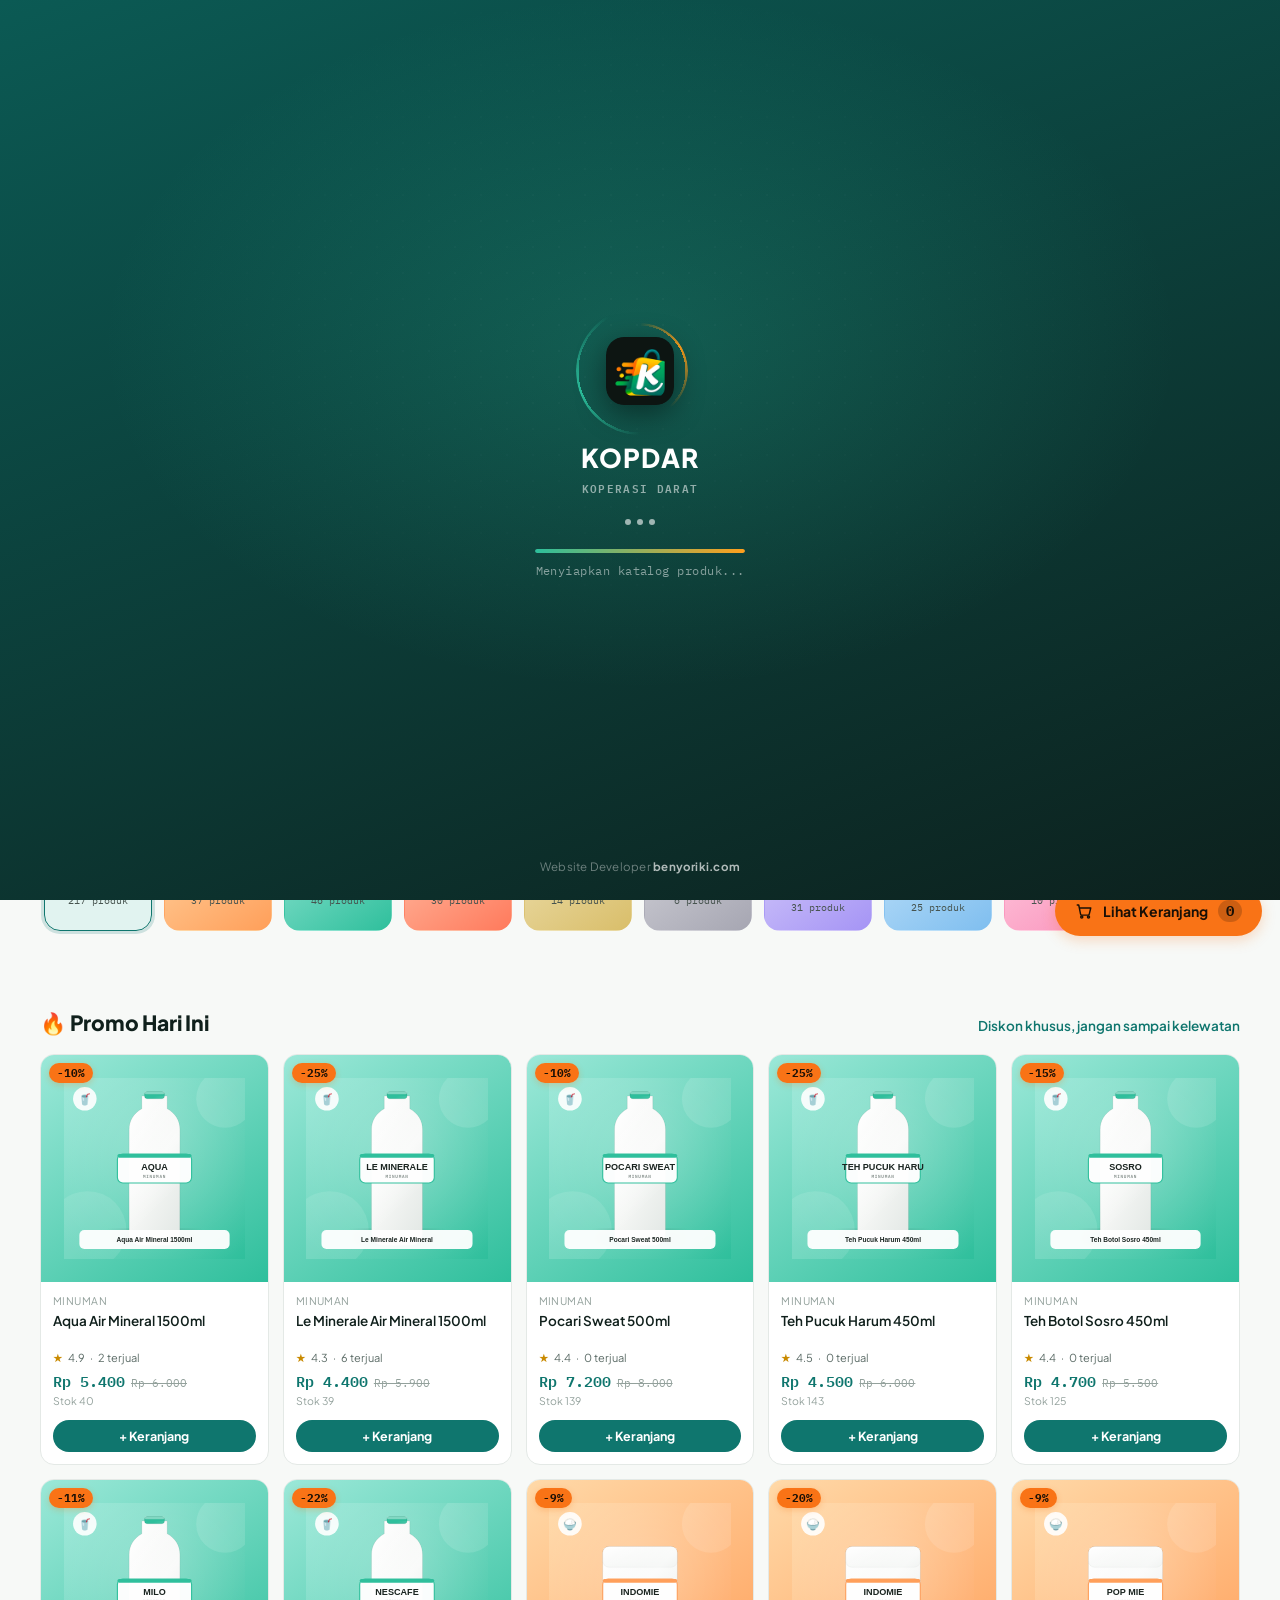
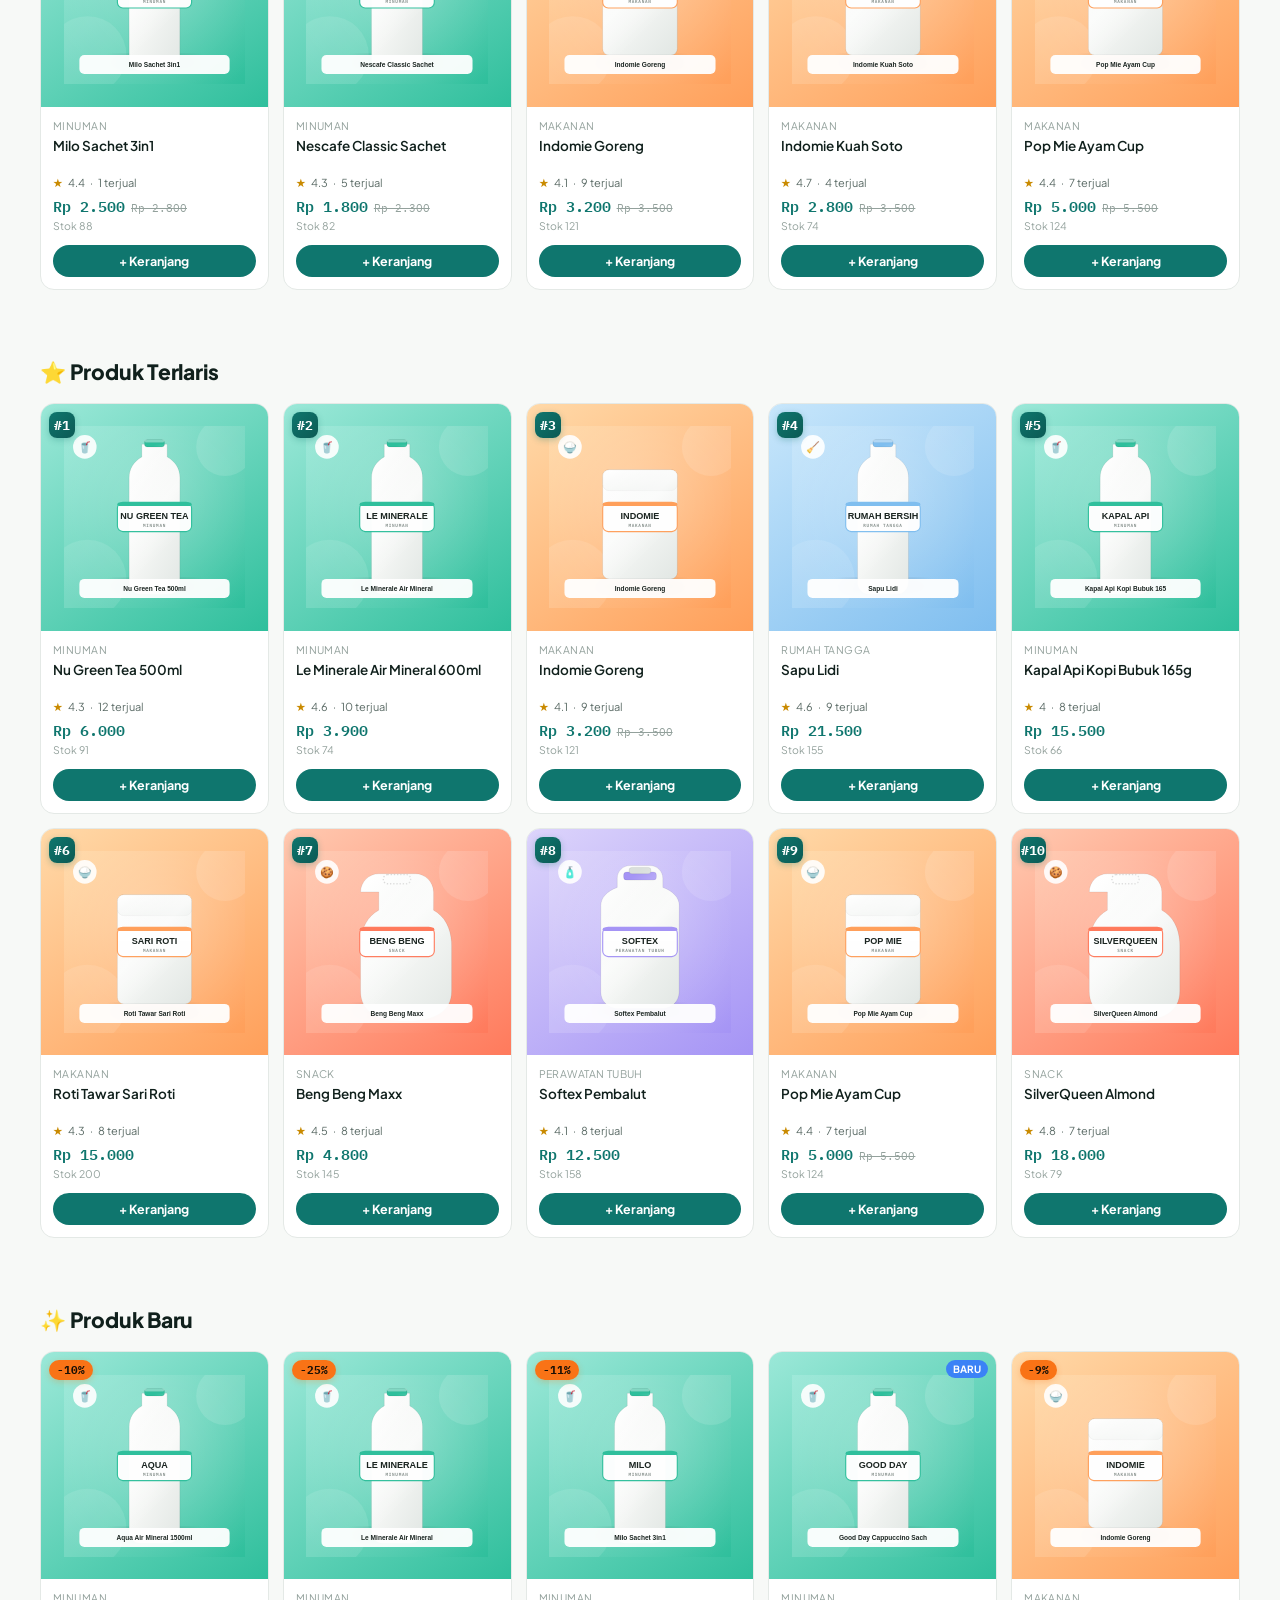
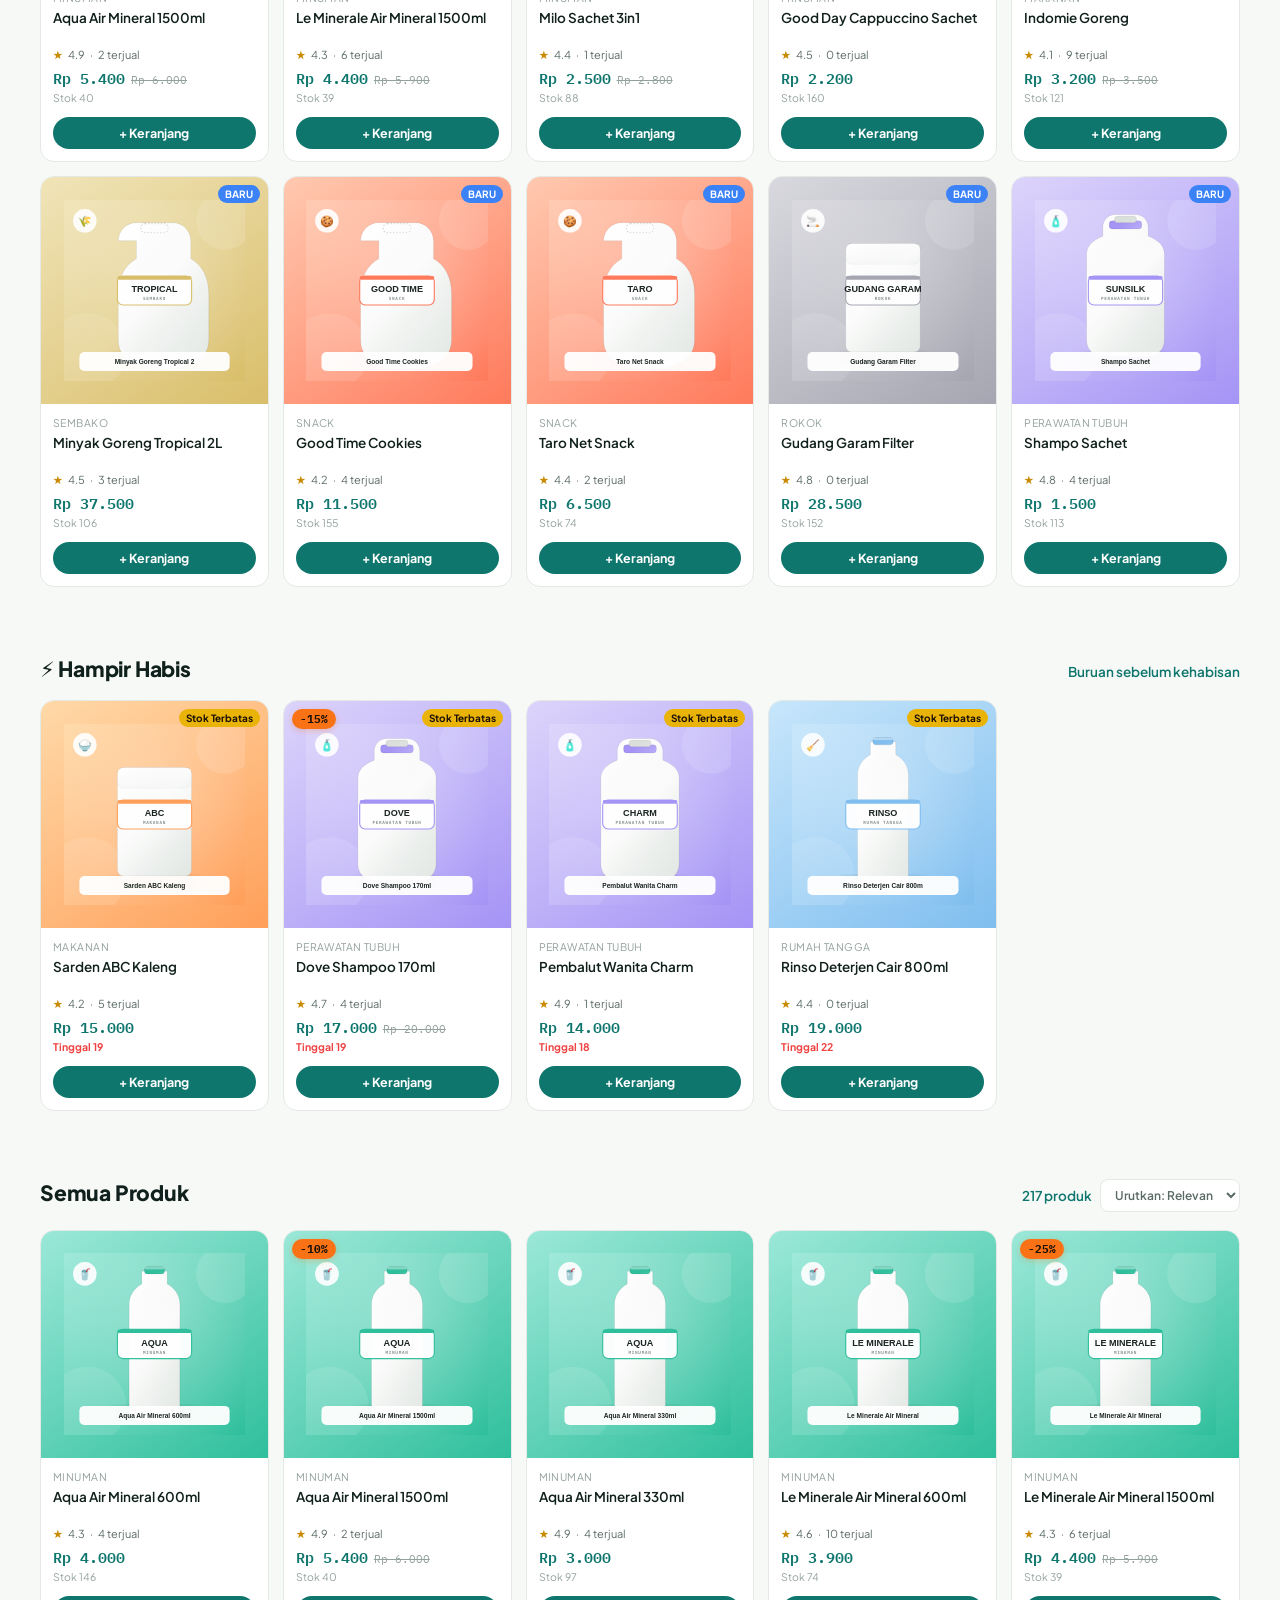
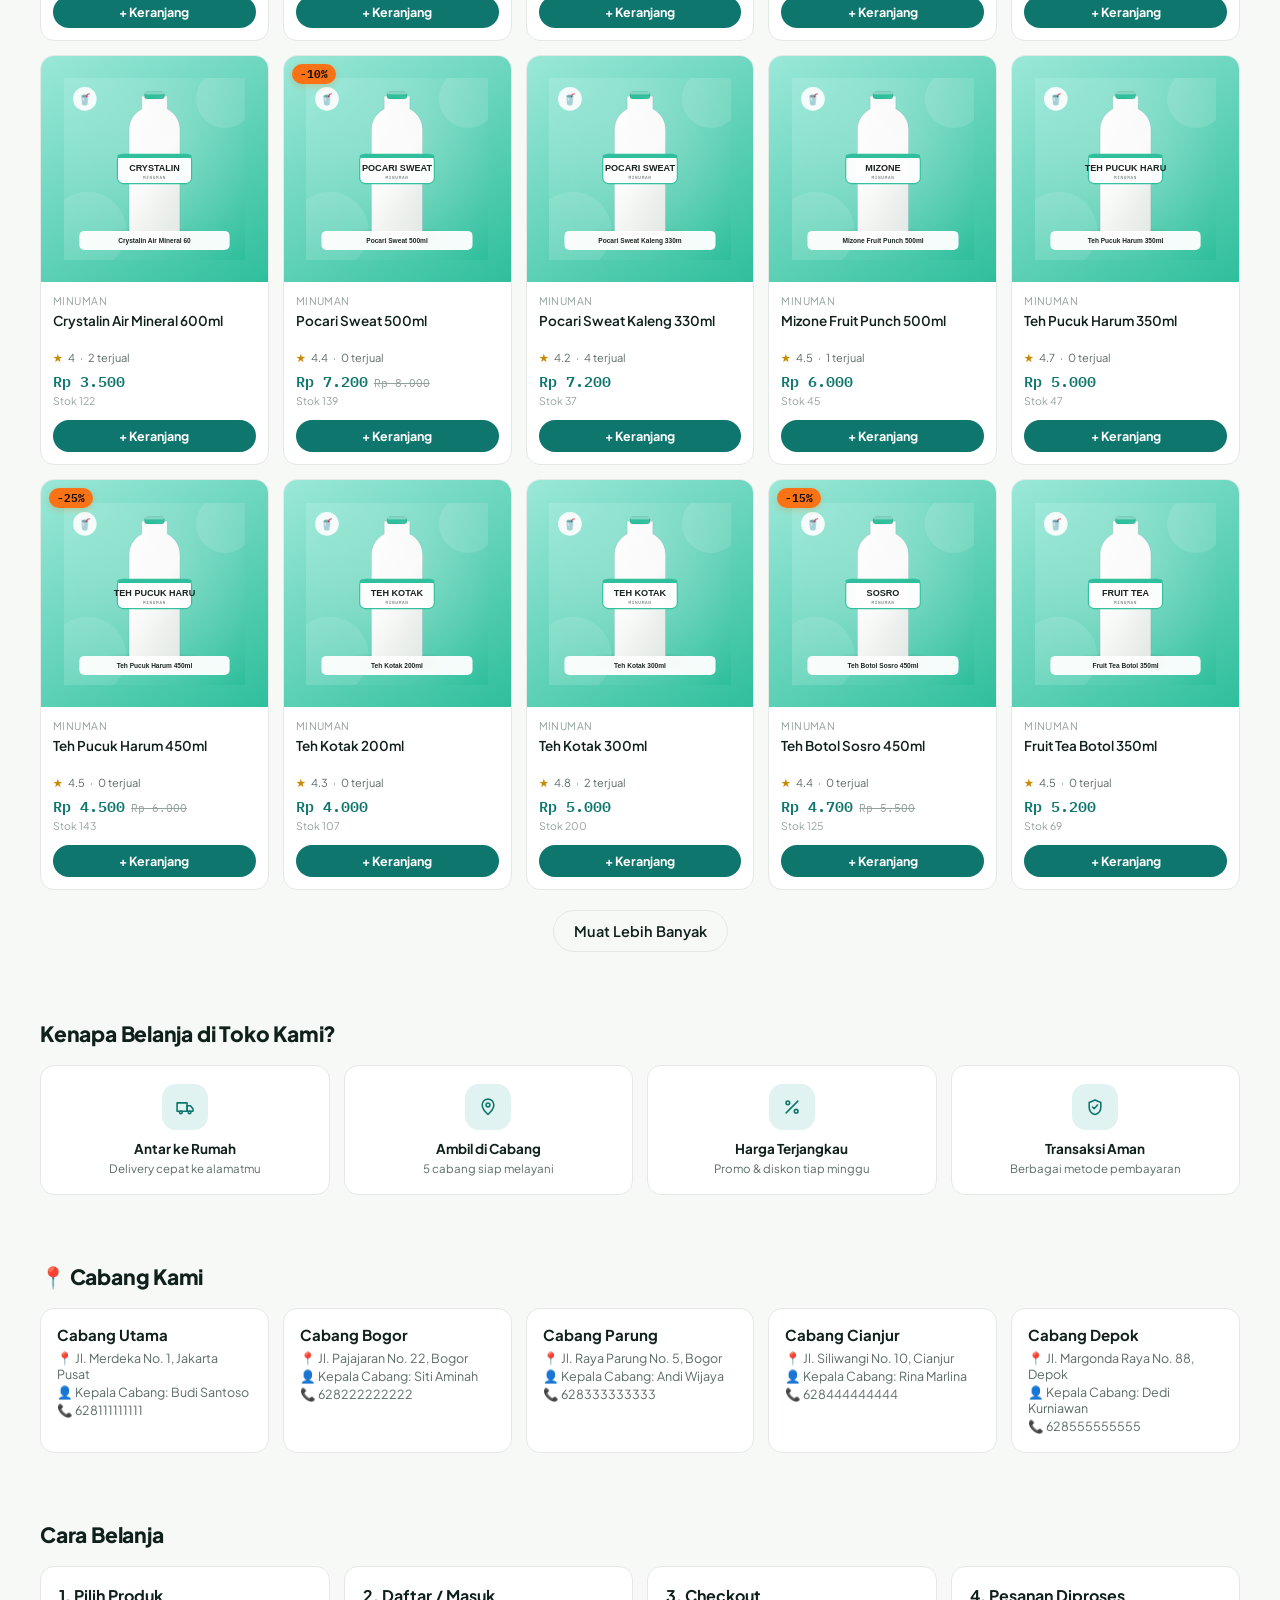
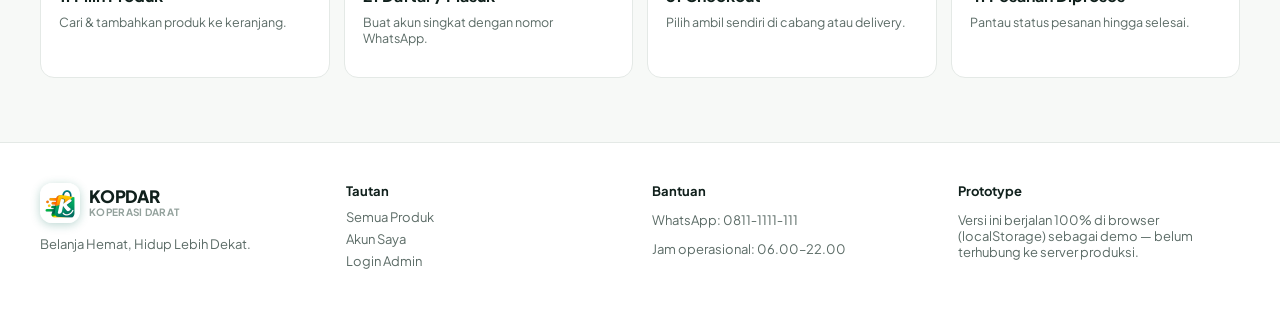
<file: index.html>
<!DOCTYPE html>
<html lang="id">
<head>
<meta charset="UTF-8">
<meta name="viewport" content="width=device-width, initial-scale=1.0, viewport-fit=cover">
<title>KOPDAR — Koperasi Darat | Belanja Hemat, Hidup Lebih Dekat</title>
<meta name="description" content="KOPDAR (Koperasi Darat) — platform belanja kebutuhan harian hemat dan terpercaya. Temukan ratusan produk berkualitas, promo menarik, layanan antar ke rumah, atau ambil langsung di cabang terdekat.">
<meta name="keywords" content="kopdar, koperasi darat, toko online, minimarket, belanja online, sembako, retail, pos, kasir">
<meta name="theme-color" content="#120306">

<!-- Open Graph / WhatsApp, Telegram, Facebook preview -->
<meta property="og:title" content="KOPDAR — Belanja Hemat, Hidup Lebih Dekat">
<meta property="og:description" content="Ratusan produk kebutuhan harian dengan harga hemat. Nikmati kemudahan belanja dengan opsi delivery cepat ke rumah atau ambil di cabang terdekat.">
<meta property="og:image" content="https://benyoriki.github.io/Kopdar/preview.jpg">
<meta property="og:image:secure_url" content="https://benyoriki.github.io/Kopdar/preview.jpg">
<meta property="og:image:type" content="image/jpeg">
<meta property="og:image:width" content="1200">
<meta property="og:image:height" content="630">
<meta property="og:url" content="https://benyoriki.github.io/Kopdar/">
<meta property="og:type" content="website">
<meta property="og:site_name" content="KOPDAR">

<!-- Twitter/X card -->
<meta name="twitter:card" content="summary_large_image">
<meta name="twitter:title" content="KOPDAR — Belanja Hemat, Hidup Lebih Dekat">
<meta name="twitter:description" content="Ratusan produk kebutuhan harian dengan harga hemat. Nikmati kemudahan belanja dengan opsi delivery cepat ke rumah atau ambil di cabang terdekat.">
<meta name="twitter:image" content="https://benyoriki.github.io/Kopdar/preview.jpg">

<link rel="canonical" href="https://benyoriki.github.io/Kopdar/">
<link rel="icon" type="image/png" href="./icon-192.png">

<!-- PWA Manifest & Icons -->
<link rel="manifest" href="./manifest.json">
<link rel="icon" type="image/png" sizes="192x192" href="./icon-192.png">
<link rel="icon" type="image/png" sizes="512x512" href="./icon-512.png">

<!-- iOS Safari (Add to Home Screen) -->
<link rel="apple-touch-icon" href="./apple-touch-icon.png">
<link rel="apple-touch-icon" sizes="180x180" href="./apple-touch-icon.png">
<meta name="apple-mobile-web-app-capable" content="yes">
<meta name="apple-mobile-web-app-status-bar-style" content="black-translucent">
<meta name="apple-mobile-web-app-title" content="KOPDAR">
<meta name="mobile-web-app-capable" content="yes">
<link rel="stylesheet" href="./css/style.css">
</head>
<body data-theme="light">
<!-- ============================ APP LOADER (splash screen) ============================ -->
<div class="app-loader" id="app-loader" role="status" aria-live="polite" aria-label="Memuat KOPDAR">
  <div class="app-loader-noise"></div>
  <div class="app-loader-particles" aria-hidden="true">
    <span></span><span></span><span></span><span></span><span></span><span></span><span></span><span></span>
  </div>
  <div class="app-loader-content">
    <div class="loader-logo-wrap">
      <span class="loader-ring ring-1"></span>
      <span class="loader-ring ring-2"></span>
      <img src="./assets/images/kopdar-app-icon-dark.png" alt="KOPDAR" class="loader-logo">
    </div>
    <div class="loader-brand">
      <span class="loader-brand-name">KOPDAR</span>
      <span class="loader-brand-tagline">Koperasi Darat</span>
    </div>
    <div class="loader-dots"><span></span><span></span><span></span></div>
    <div class="loader-progress-track"><div class="loader-progress-bar" id="loader-progress-bar"></div></div>
    <div class="loader-status" id="loader-status">Menyiapkan katalog produk...</div>
  </div>
  <div class="loader-credit">Website Developer <b>benyoriki.com</b></div>
</div>



<!-- ============================ HEADER ============================ -->
<header class="site-header">
  <div class="container header-row">
    <div class="brand" id="brand-logo" title="">
      <div class="brand-mark">
        <img class="light-img" src="./assets/images/kopdar-app-icon.png" alt="KOPDAR">
        <img class="dark-img" src="./assets/images/kopdar-app-icon-dark.png" alt="KOPDAR">
      </div>
      <div class="brand-text">
        <span class="brand-name">KOPDAR</span>
        <span class="brand-tagline">Koperasi Darat</span>
      </div>
    </div>

    <div class="search-bar" id="search-bar-desktop">
      <span data-icon="search" class="icon"></span>
      <input type="text" id="header-search" placeholder="Cari produk, kategori, merek..." autocomplete="off">
      <div class="search-suggest hidden" id="search-suggest-desktop"></div>
    </div>

    <div class="header-actions">
      <div class="theme-toggle">
        <button data-theme-btn="light" title="Light mode"><span data-icon="sun" data-icon-size="15"></span></button>
        <button data-theme-btn="dark" title="Dark mode"><span data-icon="moon" data-icon-size="15"></span></button>
        <span class="toggle-stars"><span style="top:6px;left:5px;"></span><span style="top:16px;left:11px;"></span><span style="top:9px;left:18px;"></span></span>
      </div>
      <button class="icon-btn" id="btn-account" title="Akun saya"><span data-icon="user"></span></button>
      <button class="icon-btn" id="btn-admin-login-open" title="Login Admin"><span data-icon="shield-check"></span></button>
      <button class="icon-btn" id="btn-cart" title="Keranjang">
        <span data-icon="cart"></span><span class="badge-count hidden" id="cart-badge">0</span>
      </button>
    </div>
  </div>
  <div class="header-search-mobile" id="search-bar-mobile">
    <span data-icon="search" class="icon"></span>
    <input type="text" id="header-search-mobile" placeholder="Cari produk, kategori, merek..." autocomplete="off">
    <div class="search-suggest hidden" id="search-suggest-mobile"></div>
  </div>
</header>

<!-- ============================ HERO ============================ -->
<section class="hero">
  <div class="container">
    <div>
      <div class="prototype-badge-wrap" id="prototype-badge-wrap">
        <span class="eyebrow prototype-badge">
          <span class="dot"></span>
          <span class="prototype-badge-text">Prototipe KOPDAR — website contoh untuk keperluan testing. <b>benyoriki.com</b></span>
          <button type="button" class="prototype-badge-close" id="prototype-badge-close" title="Tutup" aria-label="Tutup pemberitahuan"><span data-icon="x" data-icon-size="11"></span></button>
        </span>
      </div>
      <span class="eyebrow"><span class="dot"></span> KOPDAR — Koperasi Darat</span>
      <h1>Belanja Hemat,<br>Hidup <span>Lebih Dekat</span></h1>
      <p>Ratusan produk kebutuhan harian dengan harga hemat, siap diambil di cabang terdekat atau diantar langsung ke rumah Anda.</p>
      <div class="hero-search">
        <input type="text" id="hero-search" placeholder="Cari 'air mineral', 'sabun', 'kopi'...">
        <button class="btn btn-accent" id="hero-search-btn">Cari</button>
      </div>
      <div class="hero-stats">
        <div class="stat"><b id="stat-products" data-countup="0">0</b><span>Produk Tersedia</span></div>
        <div class="stat"><b id="stat-branches" data-countup="0">0</b><span>Cabang Toko</span></div>
        <div class="stat"><b>06.00–22.00</b><span>Jam Operasional</span></div>
      </div>
    </div>

    <div class="hero-visual">
      <div class="glow-orb"></div>
      <div class="hero-float-card card-1">
        <div class="top-row">
          <div class="emoji-badge"><span data-icon="tag" data-icon-size="16"></span></div>
          <div><div class="title">Air Mineral 600ml</div><div class="sub">Stok tersedia</div></div>
        </div>
        <div class="price-tag"><span>Rp 4.000</span><span class="delta">Promo</span></div>
        <div class="mini-barcode"><span style="height:60%"></span><span style="height:100%"></span><span style="height:40%"></span><span style="height:80%"></span><span style="height:50%"></span><span style="height:90%"></span><span style="height:30%"></span><span style="height:70%"></span></div>
      </div>
      <div class="hero-float-card card-2">
        <div class="top-row">
          <div class="emoji-badge"><span data-icon="package" data-icon-size="16"></span></div>
          <div><div class="title">Pesanan #ORD-0182</div><div class="sub">Siap diambil</div></div>
        </div>
        <div class="price-tag"><span>Rp 58.500</span><span class="delta">Selesai</span></div>
      </div>
    </div>
  </div>
</section>

<main class="container">

  <!-- ============================ QUICK FILTER ============================ -->
  <section class="section" style="padding-bottom:0;">
    <div class="quick-filter-row-wrap">
      <div class="quick-filter-row">
        <button class="quick-filter-btn active" data-filter=""><span data-icon="store" data-icon-size="14"></span> Semua</button>
        <button class="quick-filter-btn" data-filter="promo"><span data-icon="percent" data-icon-size="14"></span> Promo</button>
        <button class="quick-filter-btn" data-filter="terlaris"><span data-icon="star" data-icon-size="14"></span> Terlaris</button>
        <button class="quick-filter-btn" data-filter="terbaru"><span data-icon="sparkle" data-icon-size="14"></span> Terbaru</button>
        <button class="quick-filter-btn" data-filter="termurah"><span data-icon="tag" data-icon-size="14"></span> Termurah</button>
        <button class="quick-filter-btn" data-filter="tersedia"><span data-icon="check-circle" data-icon-size="14"></span> Stok Tersedia</button>
      </div>
      <button class="filter-more-btn" id="btn-open-filter-sheet">
        <span data-icon="filter" data-icon-size="15"></span> Filter<span class="badge-count hidden" id="filter-sheet-badge">0</span>
      </button>
    </div>
  </section>

  <!-- ============================ KATEGORI ============================ -->
  <section class="section">
    <div class="section-head"><h2>Kategori</h2></div>
    <div class="category-card-row" id="category-chips"></div>
  </section>

  <!-- ============================ PROMO ============================ -->
  <section class="section">
    <div class="section-head">
      <h2>🔥 Promo Hari Ini</h2>
      <span class="link">Diskon khusus, jangan sampai kelewatan</span>
    </div>
    <div class="product-grid" id="grid-promo"></div>
  </section>

  <!-- ============================ TERLARIS ============================ -->
  <section class="section">
    <div class="section-head"><h2>⭐ Produk Terlaris</h2></div>
    <div class="product-grid" id="grid-terlaris"></div>
  </section>

  <!-- ============================ PRODUK BARU ============================ -->
  <section class="section">
    <div class="section-head"><h2>✨ Produk Baru</h2></div>
    <div class="product-grid" id="grid-baru"></div>
  </section>

  <!-- ============================ STOK TERBATAS ============================ -->
  <section class="section">
    <div class="section-head"><h2>⚡ Hampir Habis</h2><span class="link text-sm">Buruan sebelum kehabisan</span></div>
    <div class="product-grid" id="grid-stok-terbatas"></div>
  </section>

  <!-- ============================ SEMUA PRODUK / HASIL PENCARIAN ============================ -->
  <section class="section" id="section-all-products">
    <div class="section-head">
      <h2 id="all-products-title">Semua Produk</h2>
      <div class="flex items-center gap-8">
        <span class="link text-sm" id="result-count"></span>
        <select class="sort-select" id="sort-select">
          <option value="relevan">Urutkan: Relevan</option>
          <option value="terlaris">Terlaris</option>
          <option value="terbaru">Terbaru</option>
          <option value="harga-terendah">Harga Terendah</option>
          <option value="harga-tertinggi">Harga Tertinggi</option>
          <option value="rating">Rating</option>
        </select>
      </div>
    </div>
    <div class="active-filter-chips hidden" id="active-filter-chips"></div>
    <div class="product-grid" id="grid-all"></div>
    <div style="text-align:center;margin-top:20px;">
      <button class="btn btn-outline" id="btn-load-more">Muat Lebih Banyak</button>
    </div>
  </section>

  <!-- ============================ TRUST SECTION ============================ -->
  <section class="section">
    <div class="section-head"><h2>Kenapa Belanja di Toko Kami?</h2></div>
    <div class="trust-grid">
      <div class="card trust-card"><div class="trust-icon" data-icon="truck"></div><h4>Antar ke Rumah</h4><p>Delivery cepat ke alamatmu</p></div>
      <div class="card trust-card"><div class="trust-icon" data-icon="map-pin"></div><h4>Ambil di Cabang</h4><p>5 cabang siap melayani</p></div>
      <div class="card trust-card"><div class="trust-icon" data-icon="percent"></div><h4>Harga Terjangkau</h4><p>Promo & diskon tiap minggu</p></div>
      <div class="card trust-card"><div class="trust-icon" data-icon="shield-check"></div><h4>Transaksi Aman</h4><p>Berbagai metode pembayaran</p></div>
    </div>
  </section>

  <!-- ============================ CABANG ============================ -->
  <section class="section">
    <div class="section-head"><h2>📍 Cabang Kami</h2></div>
    <div class="branch-grid" id="branch-list"></div>
  </section>

  <!-- ============================ CARA BELANJA ============================ -->
  <section class="section">
    <div class="section-head"><h2>Cara Belanja</h2></div>
    <div class="branch-grid">
      <div class="card"><b>1. Pilih Produk</b><p class="text-sm text-muted mt-8">Cari & tambahkan produk ke keranjang.</p></div>
      <div class="card"><b>2. Daftar / Masuk</b><p class="text-sm text-muted mt-8">Buat akun singkat dengan nomor WhatsApp.</p></div>
      <div class="card"><b>3. Checkout</b><p class="text-sm text-muted mt-8">Pilih ambil sendiri di cabang atau delivery.</p></div>
      <div class="card"><b>4. Pesanan Diproses</b><p class="text-sm text-muted mt-8">Pantau status pesanan hingga selesai.</p></div>
    </div>
  </section>

</main>

<!-- ============================ FOOTER ============================ -->
<footer class="site-footer">
  <div class="container footer-grid">
    <div>
      <div class="brand" style="margin-bottom:10px;">
        <div class="brand-mark">
          <img class="light-img" src="./assets/images/kopdar-app-icon.png" alt="KOPDAR">
          <img class="dark-img" src="./assets/images/kopdar-app-icon-dark.png" alt="KOPDAR">
        </div>
        <div class="brand-text"><span class="brand-name">KOPDAR</span><span class="brand-tagline">Koperasi Darat</span></div>
      </div>
      <p>Belanja Hemat, Hidup Lebih Dekat.</p>
    </div>
    <div>
      <h5>Tautan</h5>
      <a href="#section-all-products">Semua Produk</a>
      <a href="#" id="footer-account-link">Akun Saya</a>
      <a href="#" id="footer-admin-login-link">Login Admin</a>
    </div>
    <div>
      <h5>Bantuan</h5>
      <p>WhatsApp: 0811‑1111‑111</p>
      <p>Jam operasional: 06.00–22.00</p>
    </div>
    <div>
      <h5>Prototype</h5>
      <p class="text-sm">Versi ini berjalan 100% di browser (localStorage) sebagai demo — belum terhubung ke server produksi.</p>
    </div>
  </div>
</footer>

<!-- ============================ BOTTOM NAV (MOBILE) ============================ -->
<nav class="bottom-nav">
  <a href="#" class="active" id="nav-home"><span data-icon="home" class="icon"></span>Beranda</a>
  <a href="#section-all-products"><span data-icon="layers" class="icon"></span>Produk</a>
  <button id="nav-cart"><span data-icon="cart" class="icon"></span>Keranjang</button>
  <button id="nav-account"><span data-icon="user" class="icon"></span>Akun</button>
</nav>

<button class="floating-cart" id="floating-cart-btn">
  <span data-icon="cart" data-icon-size="18"></span> <span>Lihat Keranjang</span> <span class="count" id="floating-cart-count">0</span>
</button>

<!-- ============================ MODAL: PRODUCT DETAIL ============================ -->
<div class="modal-overlay" id="modal-product">
  <div class="modal modal-lg sheet-modal" id="modal-product-body"></div>
</div>

<!-- ============================ MODAL: CART ============================ -->
<div class="modal-overlay drawer-right" id="modal-cart">
  <div class="modal cart-drawer-modal">
    <div class="modal-head">
      <h3><span data-icon="cart" data-icon-size="18"></span> Keranjang Belanja</h3>
      <button class="modal-close" onclick="UI.closeModal('modal-cart')"><span data-icon="x" data-icon-size="16"></span></button>
    </div>
    <div id="cart-items-container" class="cart-drawer-scroll"></div>
    <div class="cart-drawer-footer">
      <div id="cart-summary-container"></div>
      <button class="btn btn-accent btn-block btn-lg mt-16" id="btn-go-checkout">Lanjut Checkout</button>
    </div>
  </div>
</div>

<!-- ============================ MODAL: LOGIN/REGISTER CUSTOMER ============================ -->
<div class="modal-overlay" id="modal-customer-auth">
  <div class="modal">
    <div class="modal-head">
      <h3 id="customer-auth-title">Selamat Datang Kembali</h3>
      <button class="modal-close" onclick="UI.closeModal('modal-customer-auth')"><span data-icon="x" data-icon-size="16"></span></button>
    </div>
    <p class="text-sm text-muted" id="customer-auth-subtitle" style="margin-top:-10px;margin-bottom:16px;">Masuk untuk melanjutkan belanja.</p>
    <div class="form-tabs">
      <button class="active" data-auth-tab="login">Masuk</button>
      <button data-auth-tab="register">Daftar</button>
    </div>

    <form id="form-customer-login">
      <div class="form-group"><label>Nomor WhatsApp</label><input class="form-control" type="tel" id="login-whatsapp" placeholder="62812xxxxxxx" required autocomplete="username"></div>
      <div class="form-group">
        <label>Password</label>
        <div class="password-field">
          <input class="form-control" type="password" id="login-password" required autocomplete="current-password">
          <button type="button" class="password-toggle" data-toggle-password="login-password" tabindex="-1"><span data-icon="eye" data-icon-size="16"></span></button>
        </div>
      </div>
      <button class="btn btn-primary btn-block" type="submit">Masuk</button>
      <p class="form-hint" style="text-align:center;margin-top:10px;">Belum punya akun? Klik tab "Daftar" di atas.</p>
    </form>

    <form id="form-customer-register" class="hidden">
      <div class="form-group"><label>Nama Lengkap</label><input class="form-control" type="text" id="reg-name" required></div>
      <div class="form-group"><label>Nomor WhatsApp</label><input class="form-control" type="tel" id="reg-whatsapp" placeholder="62812xxxxxxx" required autocomplete="username"></div>
      <div class="form-group"><label>Alamat</label><textarea class="form-control" id="reg-address" rows="2"></textarea></div>
      <div class="form-group">
        <label>Password / PIN</label>
        <div class="password-field">
          <input class="form-control" type="password" id="reg-password" required autocomplete="new-password">
          <button type="button" class="password-toggle" data-toggle-password="reg-password" tabindex="-1"><span data-icon="eye" data-icon-size="16"></span></button>
        </div>
      </div>
      <button class="btn btn-primary btn-block" type="submit">Daftar Sekarang</button>
      <p class="form-hint" style="text-align:center;margin-top:10px;">Data akun tersimpan di perangkat ini saja (mode demo).</p>
    </form>
  </div>
</div>

<!-- ============================ MODAL: AKUN CUSTOMER ============================ -->
<div class="modal-overlay" id="modal-account">
  <div class="modal" id="modal-account-body"></div>
</div>

<!-- ============================ MODAL: CHECKOUT ============================ -->
<div class="modal-overlay" id="modal-checkout">
  <div class="modal modal-lg" id="modal-checkout-body"></div>
</div>

<!-- ============================ MODAL: FILTER LENGKAP ============================ -->
<div class="modal-overlay" id="modal-filter-sheet">
  <div class="modal sheet-modal">
    <div class="sheet-scroll">
      <div class="modal-head">
        <h3><span data-icon="filter" data-icon-size="18"></span> Filter Produk</h3>
        <button class="modal-close" onclick="UI.closeModal('modal-filter-sheet')"><span data-icon="x" data-icon-size="16"></span></button>
      </div>

      <div class="form-group">
        <label>Kategori</label>
        <select class="form-control" id="filter-sheet-category">
          <option value="">Semua Kategori</option>
        </select>
      </div>

      <div class="form-group">
        <label>Rentang Harga</label>
        <div class="price-range-row">
          <input type="number" class="form-control" id="filter-sheet-price-min" placeholder="Rp Minimum" min="0">
          <span class="text-faint">—</span>
          <input type="number" class="form-control" id="filter-sheet-price-max" placeholder="Rp Maksimum" min="0">
        </div>
        <div class="price-preset-row">
          <button type="button" class="price-preset-btn" data-price-preset="0-10000">&lt; 10rb</button>
          <button type="button" class="price-preset-btn" data-price-preset="10000-25000">10rb–25rb</button>
          <button type="button" class="price-preset-btn" data-price-preset="25000-50000">25rb–50rb</button>
          <button type="button" class="price-preset-btn" data-price-preset="50000-999999999">&gt; 50rb</button>
        </div>
      </div>

      <div class="form-group">
        <label>Rating Minimum</label>
        <div class="rating-filter-row">
          <button type="button" class="rating-filter-btn" data-rating="0">Semua</button>
          <button type="button" class="rating-filter-btn" data-rating="4">★★★★ 4.0+</button>
          <button type="button" class="rating-filter-btn" data-rating="4.5">★★★★★ 4.5+</button>
        </div>
      </div>

      <div class="form-group">
        <label class="checkbox-row"><input type="checkbox" id="filter-sheet-instock"> Hanya tampilkan yang stoknya tersedia</label>
      </div>
    </div>
    <div class="sheet-footer">
      <div class="flex gap-8">
        <button class="btn btn-outline btn-block" id="btn-clear-filter-sheet">Reset</button>
        <button class="btn btn-primary btn-block" id="btn-apply-filter-sheet">Terapkan Filter</button>
      </div>
    </div>
  </div>
</div>

<!-- ============================ MODAL: LOGIN ADMIN (klik logo 5x) ============================ -->
<div class="modal-overlay" id="modal-admin-login">
  <div class="modal">
    <div class="modal-head">
      <h3><span data-icon="shield-check" data-icon-size="18"></span> Login Admin</h3>
      <button class="modal-close" onclick="UI.closeModal('modal-admin-login')"><span data-icon="x" data-icon-size="16"></span></button>
    </div>
    <p class="text-sm text-muted" style="margin-top:-8px;margin-bottom:16px;">Masuk untuk mengelola kasir, gudang, atau seluruh sistem.</p>
    <form id="form-admin-login">
      <div class="form-group">
        <label>Pilih Akses</label>
        <div class="role-select-row">
          <button type="button" class="role-card" data-admin-role="superadmin" id="btn-role-super">
            <span data-icon="shield-check" data-icon-size="17"></span><span>Superadmin</span>
          </button>
          <button type="button" class="role-card" data-admin-role="admin_kasir" id="btn-role-kasir">
            <span data-icon="receipt" data-icon-size="17"></span><span>Admin Kasir</span>
          </button>
          <button type="button" class="role-card" data-admin-role="admin_gudang" id="btn-role-gudang">
            <span data-icon="package" data-icon-size="17"></span><span>Admin Gudang</span>
          </button>
        </div>
      </div>
      <div class="form-group"><label>Email</label><input class="form-control" type="email" id="admin-email" required autocomplete="username"></div>
      <div class="form-group">
        <label>Password</label>
        <div class="password-field">
          <input class="form-control" type="password" id="admin-password" required autocomplete="current-password">
          <button type="button" class="password-toggle" data-toggle-password="admin-password" tabindex="-1"><span data-icon="eye" data-icon-size="16"></span></button>
        </div>
      </div>
      <button class="btn btn-primary btn-block" type="submit" id="btn-admin-login-submit">Masuk</button>
    </form>
    <button type="button" class="demo-toggle" id="btn-toggle-demo">
      <span data-icon="chevron-down" data-icon-size="14"></span> Mode Demo — lihat akun percobaan
    </button>
    <div class="demo-access hidden" id="demo-access-panel">
      <b>Akun Demo</b>
      <div class="demo-cred-row"><span class="role-name">Kasir</span><span class="cred-value">kasir@kopdar · kasir123</span></div>
      <div class="demo-cred-row"><span class="role-name">Gudang</span><span class="cred-value">gudang@kopdar · gudang123</span></div>
      <div class="demo-cred-row"><span class="role-name">Superadmin</span><span class="cred-value">admin@kopdar · admin123</span></div>
    </div>
  </div>
</div>

<script src="./js/icons.js"></script>
<script src="./js/database.js"></script>
<script src="./js/auth.js"></script>
<script src="./js/product-image.js"></script>
<script src="./js/products.js"></script>
<script src="./js/cart.js"></script>
<script src="./js/transaction.js"></script>
<script src="./js/branches.js"></script>
<script src="./js/reports.js"></script>
<script src="./js/ui.js"></script>
<script src="./js/app.js"></script>
</body>
</html>
</file>
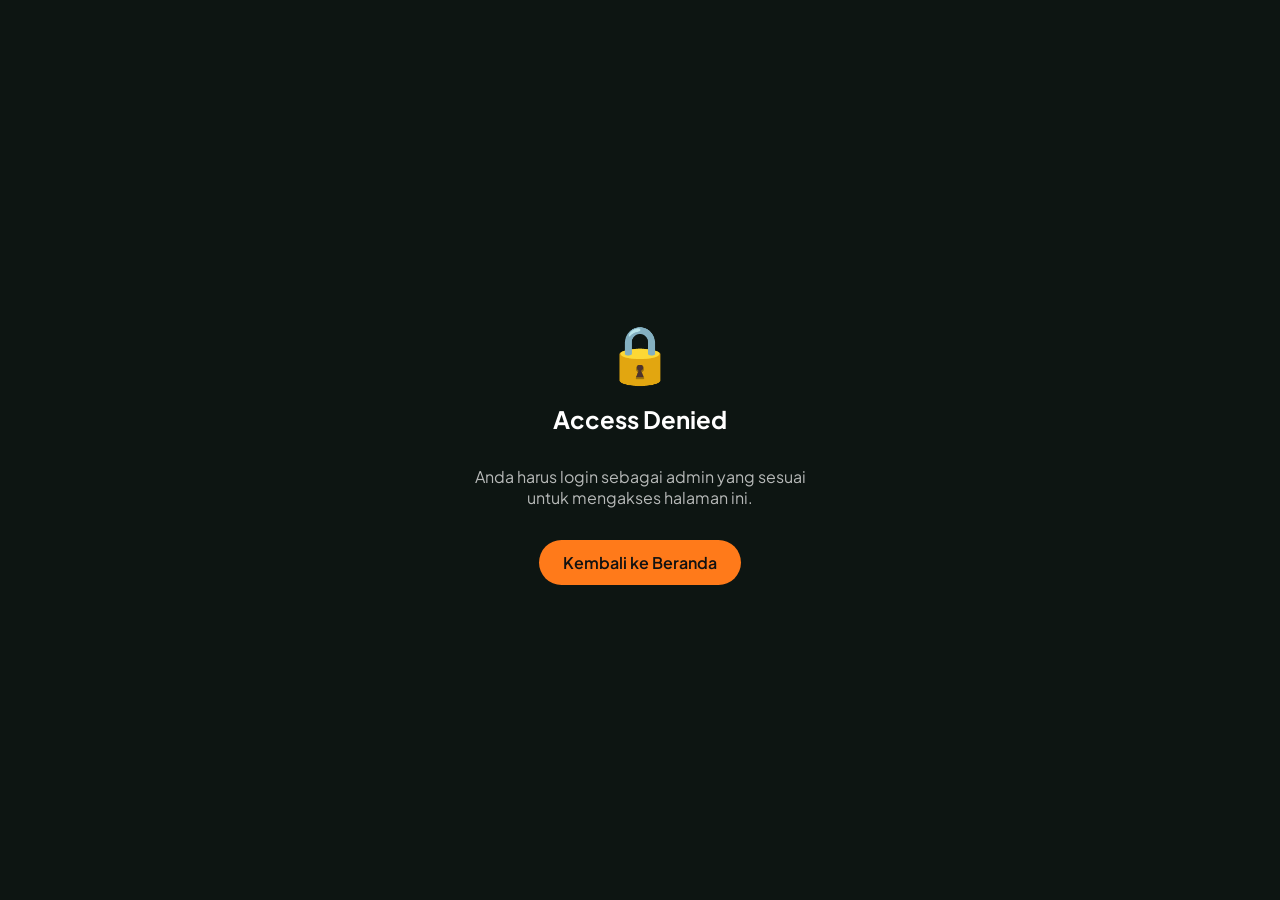
<file: gudang.html>
<!DOCTYPE html>
<html lang="id">
<head>
<meta charset="UTF-8">
<meta name="viewport" content="width=device-width, initial-scale=1.0, viewport-fit=cover">
<meta name="theme-color" content="#0F6E5C">
<title>Dashboard Gudang — KOPDAR</title>
<meta name="robots" content="noindex">
<link rel="icon" type="image/png" href="./assets/images/kopdar-favicon-64.png">

<!-- PWA Manifest & Icons -->
<link rel="manifest" href="./manifest.json">
<link rel="icon" type="image/png" sizes="192x192" href="./icon-192.png">
<link rel="icon" type="image/png" sizes="512x512" href="./icon-512.png">

<!-- iOS Safari (Add to Home Screen) -->
<link rel="apple-touch-icon" href="./apple-touch-icon.png">
<link rel="apple-touch-icon" sizes="180x180" href="./apple-touch-icon.png">
<meta name="apple-mobile-web-app-capable" content="yes">
<meta name="apple-mobile-web-app-status-bar-style" content="black-translucent">
<meta name="apple-mobile-web-app-title" content="KOPDAR">
<meta name="mobile-web-app-capable" content="yes">
<link rel="stylesheet" href="./css/style.css">
<link rel="stylesheet" href="./css/kasir.css">
<link rel="stylesheet" href="./css/gudang.css">
</head>
<body data-theme="light">
<!-- ============================ APP LOADER (splash screen) ============================ -->
<div class="app-loader" id="app-loader" role="status" aria-live="polite" aria-label="Memuat KOPDAR">
  <div class="app-loader-noise"></div>
  <div class="app-loader-content">
    <div class="loader-logo-wrap">
      <span class="loader-ring ring-1"></span>
      <span class="loader-ring ring-2"></span>
      <img src="./assets/images/kopdar-app-icon-dark.png" alt="KOPDAR" class="loader-logo">
    </div>
    <div class="loader-brand">
      <span class="loader-brand-name">KOPDAR</span>
      <span class="loader-brand-tagline">Koperasi Darat</span>
    </div>
    <div class="loader-dots"><span></span><span></span><span></span></div>
  </div>
  <div class="loader-credit">Website Developer <b>benyoriki.com</b></div>
</div>



<div class="admin-shell" id="admin-shell">
  <div class="sidebar-overlay"></div>

  <!-- ============================ SIDEBAR ============================ -->
  <aside class="admin-sidebar">
    <div class="brand-block">
      <div class="brand-mark">
        <img class="light-img" src="./assets/images/kopdar-app-icon.png" alt="KOPDAR">
        <img class="dark-img" src="./assets/images/kopdar-app-icon-dark.png" alt="KOPDAR">
      </div>
      <div>
        <div class="name">KOPDAR</div>
        <div class="role" id="sidebar-role-label">Admin Gudang</div>
      </div>
    </div>
    <nav class="admin-nav" id="sidebar-nav">
      <button class="nav-link active" data-view="dashboard"><span class="icon" data-icon="chart"></span>Dashboard</button>
      <button class="nav-link" data-view="produk"><span class="icon" data-icon="tag"></span>Produk</button>
      <button class="nav-link" data-view="stok"><span class="icon" data-icon="package"></span>Stok</button>
      <button class="nav-link" data-view="masuk"><span class="icon" data-icon="download"></span>Barang Masuk</button>
      <button class="nav-link" data-view="keluar"><span class="icon" data-icon="upload"></span>Barang Keluar</button>
      <button class="nav-link" data-view="transfer"><span class="icon" data-icon="transfer"></span>Transfer Cabang</button>
      <button class="nav-link" data-view="opname"><span class="icon" data-icon="clipboard"></span>Stock Opname</button>
      <button class="nav-link" data-view="supplier"><span class="icon" data-icon="truck"></span>Supplier</button>
      <button class="nav-link" data-view="po"><span class="icon" data-icon="clipboard"></span>Purchase Order</button>
      <button class="nav-link" data-view="laporan"><span class="icon" data-icon="trend-up"></span>Laporan Gudang</button>
      <a href="./kasir.html" target="_blank"><span class="icon" data-icon="receipt"></span>Buka Kasir</a>
    </nav>
    <div class="sidebar-footer">
      <button class="btn btn-outline btn-block btn-sm" id="btn-logout">Logout</button>
    </div>
  </aside>

  <!-- ============================ MAIN ============================ -->
  <div class="admin-main">
    <div class="admin-topbar">
      <div class="flex items-center gap-12">
        <button class="hamburger"><span data-icon="menu" data-icon-size="18"></span></button>
        <h1 id="topbar-title">Dashboard Gudang</h1>
      </div>
      <div class="flex items-center gap-8">
        <button class="icon-btn notif-btn" id="btn-notif" title="Notifikasi">
          <span data-icon="bell" data-icon-size="18"></span>
          <span class="badge-count hidden" id="notif-badge">0</span>
        </button>
        <div class="theme-toggle">
          <button data-theme-btn="light"><span data-icon="sun" data-icon-size="15"></span></button>
          <button data-theme-btn="dark"><span data-icon="moon" data-icon-size="15"></span></button>
          <span class="toggle-stars"><span style="top:6px;left:5px;"></span><span style="top:16px;left:11px;"></span><span style="top:9px;left:18px;"></span></span>
        </div>
        <a href="./index.html" class="btn btn-ghost btn-sm"><span data-icon="store" data-icon-size="15"></span> Toko</a>
      </div>
    </div>

    <!-- Notification dropdown -->
    <div class="notif-dropdown hidden" id="notif-dropdown">
      <div class="notif-dropdown-head">Notifikasi</div>
      <div id="notif-dropdown-list"></div>
    </div>

    <div class="admin-content">

      <!-- ================= DASHBOARD ================= -->
      <section class="view-section" id="view-dashboard">
        <div class="dashboard-greeting">
          <div>
            <h2 id="dashboard-greeting-text">Selamat Datang</h2>
            <p id="dashboard-greeting-sub">Berikut ringkasan gudang Anda hari ini</p>
          </div>
          <span class="greeting-date" id="dashboard-greeting-date"></span>
        </div>
        <div class="stat-grid" id="gudang-stats"></div>
        <div class="quick-actions" id="gudang-quick-actions"></div>
        <div class="chart-grid">
          <div class="card">
            <div class="flex justify-between items-center mb-16"><b>⚠️ Produk Stok Kritis / Habis</b></div>
            <div class="table-wrap responsive-cards" id="dashboard-low-stock"></div>
          </div>
          <div class="card">
            <div class="flex justify-between items-center mb-16"><b>🕒 Pergerakan Stok Terbaru</b></div>
            <div id="gudang-activity-feed"></div>
          </div>
        </div>
      </section>

      <!-- ================= PRODUK ================= -->
      <section class="view-section hidden" id="view-produk">
        <div class="toolbar">
          <div class="search-input"><span class="icon" data-icon="search" data-icon-size="14"></span><input type="text" id="produk-search" placeholder="Cari nama, SKU, barcode, merek..."></div>
          <select id="produk-filter-category"><option value="">Semua Kategori</option></select>
          <button class="btn btn-outline btn-sm" id="btn-export-products">Export CSV</button>
          <label class="btn btn-outline btn-sm" style="cursor:pointer;">Import CSV<input type="file" id="input-import-products" accept=".csv" class="hidden"></label>
          <button class="btn btn-primary btn-sm" id="btn-add-product">+ Tambah Produk</button>
        </div>
        <div class="table-wrap responsive-cards" id="produk-table-wrap"></div>
      </section>

      <!-- ================= STOK ================= -->
      <section class="view-section hidden" id="view-stok">
        <div class="toolbar">
          <div class="search-input"><span class="icon" data-icon="search" data-icon-size="14"></span><input type="text" id="stok-search" placeholder="Cari produk..."></div>
          <select id="stok-filter-status">
            <option value="">Semua</option><option value="ok">Stok Aman</option><option value="low">Stok Kritis</option><option value="out">Stok Habis</option>
          </select>
        </div>
        <div class="table-wrap responsive-cards" id="stok-table-wrap"></div>
      </section>

      <!-- ================= BARANG MASUK ================= -->
      <section class="view-section hidden" id="view-masuk">
        <div class="flex justify-between items-center mb-16">
          <span class="text-muted text-sm">Riwayat barang masuk (pembelian dari supplier)</span>
          <button class="btn btn-primary btn-sm" id="btn-add-masuk">+ Barang Masuk</button>
        </div>
        <div class="table-wrap responsive-cards" id="masuk-table-wrap"></div>
      </section>

      <!-- ================= BARANG KELUAR ================= -->
      <section class="view-section hidden" id="view-keluar">
        <div class="flex justify-between items-center mb-16">
          <span class="text-muted text-sm">Barang keluar selain penjualan (rusak, kadaluarsa, hilang, dll)</span>
          <button class="btn btn-primary btn-sm" id="btn-add-keluar">+ Barang Keluar</button>
        </div>
        <div class="table-wrap responsive-cards" id="keluar-table-wrap"></div>
      </section>

      <!-- ================= TRANSFER ================= -->
      <section class="view-section hidden" id="view-transfer">
        <div class="flex justify-between items-center mb-16">
          <span class="text-muted text-sm">Transfer stok antar cabang</span>
          <button class="btn btn-primary btn-sm" id="btn-add-transfer">+ Transfer Stok</button>
        </div>
        <div class="table-wrap responsive-cards" id="transfer-table-wrap"></div>
      </section>

      <!-- ================= STOCK OPNAME ================= -->
      <section class="view-section hidden" id="view-opname">
        <div class="card mb-16">
          <div class="form-group"><label>Pilih Cabang</label><select class="form-control" id="opname-branch"></select></div>
          <div class="form-group"><label>Cari Produk</label><input class="form-control" id="opname-search" placeholder="Cari produk untuk disesuaikan..."></div>
        </div>
        <div class="opname-grid" id="opname-list"></div>
      </section>

      <!-- ================= SUPPLIER ================= -->
      <section class="view-section hidden" id="view-supplier">
        <div class="flex justify-between items-center mb-16">
          <span class="text-muted text-sm">Data supplier / pemasok barang</span>
          <button class="btn btn-primary btn-sm" id="btn-add-supplier">+ Tambah Supplier</button>
        </div>
        <div class="branch-grid" id="supplier-list"></div>
      </section>

      <!-- ================= PURCHASE ORDER ================= -->
      <section class="view-section hidden" id="view-po">
        <div class="toolbar">
          <select id="po-filter-status">
            <option value="">Semua Status</option>
            <option value="draft">Draft</option>
            <option value="dipesan">Dipesan</option>
            <option value="diterima">Diterima</option>
            <option value="dibatalkan">Dibatalkan</option>
          </select>
          <button class="btn btn-primary btn-sm" id="btn-add-po">+ Buat Purchase Order</button>
        </div>
        <div class="table-wrap responsive-cards" id="po-table-wrap"></div>
      </section>

      <!-- ================= LAPORAN GUDANG ================= -->
      <section class="view-section hidden" id="view-laporan">
        <div class="stat-grid" style="grid-template-columns:repeat(2,1fr);margin-bottom:18px;" id="gudang-laporan-stats"></div>
        <div class="card mb-16">
          <b>Produk Terlaris</b>
          <div class="table-wrap responsive-cards mt-8" id="laporan-terlaris"></div>
        </div>
        <div class="card">
          <b>Produk Paling Sedikit Terjual</b>
          <div class="table-wrap responsive-cards mt-8" id="laporan-paling-sedikit"></div>
        </div>
      </section>

    </div>
  </div>
</div>

<!-- ============================ MODAL: PRODUCT FORM ============================ -->
<div class="modal-overlay" id="modal-product-form">
  <div class="modal modal-lg">
    <div class="modal-head"><h3 id="product-modal-title">Tambah Produk</h3><button class="modal-close" onclick="UI.closeModal('modal-product-form')"><span data-icon="x" data-icon-size="16"></span></button></div>
    <form id="form-product">
      <input type="hidden" id="prod-id">

      <div class="form-group">
        <label>Foto Produk</label>
        <div class="product-photo-upload">
          <div class="photo-preview" id="prod-photo-preview"><img id="prod-photo-preview-img" alt=""></div>
          <div style="flex:1;">
            <label class="btn btn-outline btn-sm" style="cursor:pointer;">Pilih Foto<input type="file" id="prod-image-input" accept="image/*" class="hidden"></label>
            <button type="button" class="btn btn-ghost btn-sm" id="prod-image-clear">Hapus Foto</button>
            <p class="form-hint">Jika tidak diisi, sistem otomatis memakai ilustrasi kemasan sesuai kategori. Foto disimpan di browser ini (localStorage) — untuk produksi gunakan object storage/CDN.</p>
          </div>
        </div>
        <input type="hidden" id="prod-image-data">
      </div>

      <div class="form-row">
        <div class="form-group"><label>Nama Produk</label><input class="form-control" id="prod-name" required></div>
        <div class="form-group"><label>Kategori</label><select class="form-control" id="prod-category"></select></div>
      </div>
      <div class="form-row">
        <div class="form-group"><label>Subkategori</label><input class="form-control" id="prod-subcategory" placeholder="mis. Air Mineral, Mie Instan..."></div>
        <div class="form-group"><label>Merek</label><input class="form-control" id="prod-brand"></div>
      </div>
      <div class="form-row">
        <div class="form-group"><label>SKU</label><input class="form-control" id="prod-sku"></div>
        <div class="form-group"><label>Barcode</label><input class="form-control" id="prod-barcode"></div>
      </div>
      <div class="form-row">
        <div class="form-group"><label>Satuan</label><input class="form-control" id="prod-unit" placeholder="pcs, kg, botol..."></div>
        <div class="form-group"><label>Berat / Volume</label><input class="form-control" id="prod-weight" placeholder="mis. 600ml, 1kg"></div>
      </div>
      <div class="form-row">
        <div class="form-group"><label>Harga Beli (Rp)</label><input class="form-control" type="number" id="prod-purchasePrice" min="0"></div>
        <div class="form-group"><label>Harga Jual (Rp)</label><input class="form-control" type="number" id="prod-sellingPrice" min="0" required></div>
      </div>
      <div class="form-row">
        <div class="form-group"><label>Stok Awal</label><input class="form-control" type="number" id="prod-stock" min="0"></div>
        <div class="form-group"><label>Stok Minimum</label><input class="form-control" type="number" id="prod-minimumStock" min="0"></div>
      </div>

      <div class="form-group">
        <label>Promo</label>
        <div class="form-row">
          <div><label class="checkbox-row"><input type="checkbox" id="prod-promo"> Aktifkan promo</label></div>
          <input class="form-control" type="number" id="prod-discountPrice" placeholder="Harga promo (Rp)" min="0">
        </div>
      </div>
      <div class="form-group">
        <label>Penanda Produk</label>
        <div class="flex gap-12" style="flex-wrap:wrap;">
          <label class="checkbox-row"><input type="checkbox" id="prod-isBestSeller"> Produk Terlaris</label>
          <label class="checkbox-row"><input type="checkbox" id="prod-isNew"> Produk Baru</label>
          <label class="checkbox-row"><input type="checkbox" id="prod-isFeatured"> Unggulan</label>
        </div>
      </div>

      <div class="form-group"><label>Supplier</label><select class="form-control" id="prod-supplier"></select></div>
      <div class="form-group"><label>Deskripsi</label><textarea class="form-control" id="prod-description" rows="2"></textarea></div>
      <div class="form-group"><label>Status</label>
        <select class="form-control" id="prod-status"><option value="aktif">Aktif</option><option value="nonaktif">Nonaktif</option></select>
      </div>
      <p class="form-hint">Sumber harga: referensi retail Indonesia (estimasi demo), bukan harga resmi jaringan minimarket tertentu.</p>
      <button class="btn btn-primary btn-block" type="submit">Simpan Produk</button>
    </form>
  </div>
</div>

<!-- ============================ MODAL: BARANG MASUK ============================ -->
<div class="modal-overlay" id="modal-masuk-form">
  <div class="modal">
    <div class="modal-head"><h3>Barang Masuk</h3><button class="modal-close" onclick="UI.closeModal('modal-masuk-form')"><span data-icon="x" data-icon-size="16"></span></button></div>
    <form id="form-masuk">
      <div class="form-group"><label>Produk</label><select class="form-control" id="masuk-product"></select></div>
      <div class="form-group"><label>Supplier</label><select class="form-control" id="masuk-supplier"></select></div>
      <div class="form-group"><label>Cabang / Gudang</label><select class="form-control" id="masuk-branch"></select></div>
      <div class="form-row">
        <div class="form-group"><label>Quantity</label><input class="form-control" type="number" id="masuk-qty" min="1" required></div>
        <div class="form-group"><label>Harga Beli (Rp)</label><input class="form-control" type="number" id="masuk-price" min="0"></div>
      </div>
      <div class="form-group"><label>Keterangan</label><input class="form-control" id="masuk-note"></div>
      <button class="btn btn-primary btn-block" type="submit">Simpan</button>
    </form>
  </div>
</div>

<!-- ============================ MODAL: BARANG KELUAR ============================ -->
<div class="modal-overlay" id="modal-keluar-form">
  <div class="modal">
    <div class="modal-head"><h3>Barang Keluar</h3><button class="modal-close" onclick="UI.closeModal('modal-keluar-form')"><span data-icon="x" data-icon-size="16"></span></button></div>
    <form id="form-keluar">
      <div class="form-group"><label>Produk</label><select class="form-control" id="keluar-product"></select></div>
      <div class="form-group"><label>Cabang / Gudang</label><select class="form-control" id="keluar-branch"></select></div>
      <div class="form-group"><label>Quantity</label><input class="form-control" type="number" id="keluar-qty" min="1" required></div>
      <div class="form-group"><label>Alasan</label>
        <select class="form-control" id="keluar-reason">
          <option>Rusak</option><option>Kadaluarsa</option><option>Hilang</option><option>Pemakaian Internal</option>
        </select>
      </div>
      <div class="form-group"><label>Keterangan</label><input class="form-control" id="keluar-note"></div>
      <button class="btn btn-primary btn-block" type="submit">Simpan</button>
    </form>
  </div>
</div>

<!-- ============================ MODAL: TRANSFER ============================ -->
<div class="modal-overlay" id="modal-transfer-form">
  <div class="modal">
    <div class="modal-head"><h3>Transfer Stok Antar Cabang</h3><button class="modal-close" onclick="UI.closeModal('modal-transfer-form')"><span data-icon="x" data-icon-size="16"></span></button></div>
    <form id="form-transfer">
      <div class="form-group"><label>Produk</label><select class="form-control" id="transfer-product"></select></div>
      <div class="form-row">
        <div class="form-group"><label>Dari Cabang</label><select class="form-control" id="transfer-from"></select></div>
        <div class="form-group"><label>Ke Cabang</label><select class="form-control" id="transfer-to"></select></div>
      </div>
      <div class="form-group"><label>Quantity</label><input class="form-control" type="number" id="transfer-qty" min="1" required></div>
      <div class="form-group"><label>Keterangan</label><input class="form-control" id="transfer-note"></div>
      <button class="btn btn-primary btn-block" type="submit">Simpan Transfer</button>
    </form>
  </div>
</div>

<!-- ============================ MODAL: SUPPLIER FORM ============================ -->
<div class="modal-overlay" id="modal-supplier-form">
  <div class="modal">
    <div class="modal-head"><h3>Tambah Supplier</h3><button class="modal-close" onclick="UI.closeModal('modal-supplier-form')"><span data-icon="x" data-icon-size="16"></span></button></div>
    <form id="form-supplier">
      <div class="form-group"><label>Nama Supplier</label><input class="form-control" id="supplier-name" required></div>
      <div class="form-group"><label>Kontak</label><input class="form-control" id="supplier-contact"></div>
      <div class="form-group"><label>Alamat</label><textarea class="form-control" id="supplier-address" rows="2"></textarea></div>
      <button class="btn btn-primary btn-block" type="submit">Simpan</button>
    </form>
  </div>
</div>

<!-- ============================ MODAL: PURCHASE ORDER FORM ============================ -->
<div class="modal-overlay" id="modal-po-form">
  <div class="modal modal-lg">
    <div class="modal-head"><h3>Buat Purchase Order</h3><button class="modal-close" onclick="UI.closeModal('modal-po-form')"><span data-icon="x" data-icon-size="16"></span></button></div>
    <form id="form-po">
      <div class="form-row">
        <div class="form-group"><label>Supplier</label><select class="form-control" id="po-supplier"></select></div>
        <div class="form-group"><label>Cabang Tujuan</label><select class="form-control" id="po-branch"></select></div>
      </div>
      <div class="form-group"><label>Tanggal Diharapkan Tiba</label><input class="form-control" type="date" id="po-expected-date"></div>
      <div class="form-group">
        <label>Item Pesanan</label>
        <div id="po-items-list"></div>
        <button type="button" class="btn btn-outline btn-sm mt-8" id="btn-add-po-line">+ Tambah Item</button>
      </div>
      <div class="form-group"><label>Catatan</label><textarea class="form-control" id="po-note" rows="2"></textarea></div>
      <div class="cart-summary-row total"><span>Estimasi Total</span><span id="po-estimated-total">Rp 0</span></div>
      <button class="btn btn-primary btn-block mt-16" type="submit">Simpan sebagai Draft</button>
    </form>
  </div>
</div>

<!-- ============================ MODAL: PO DETAIL ============================ -->
<div class="modal-overlay" id="modal-po-detail">
  <div class="modal modal-lg" id="modal-po-detail-body"></div>
</div>

<script src="./js/icons.js"></script>
<script src="./js/database.js"></script>
<script src="./js/auth.js"></script>
<script src="./js/product-image.js"></script>
<script src="./js/products.js"></script>
<script src="./js/cart.js"></script>
<script src="./js/transaction.js"></script>
<script src="./js/branches.js"></script>
<script src="./js/reports.js"></script>
<script src="./js/ui.js"></script>
<script src="./js/gudang.js"></script>
</body>
</html>
</file>
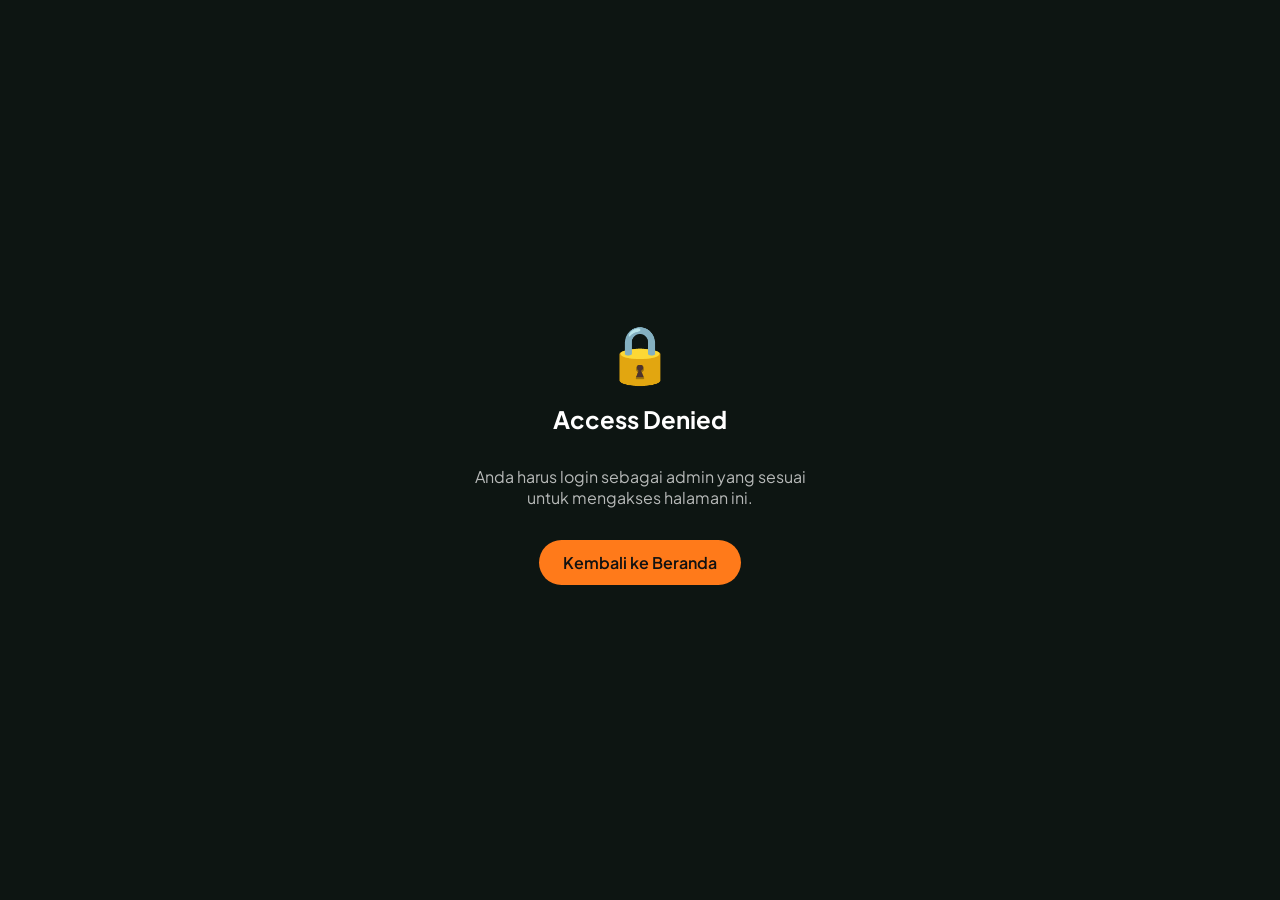
<file: kasir.html>
<!DOCTYPE html>
<html lang="id">
<head>
<meta charset="UTF-8">
<meta name="viewport" content="width=device-width, initial-scale=1.0, viewport-fit=cover">
<meta name="theme-color" content="#0F6E5C">
<title>Dashboard Kasir — KOPDAR</title>
<meta name="robots" content="noindex">
<link rel="icon" type="image/png" href="./assets/images/kopdar-favicon-64.png">

<!-- PWA Manifest & Icons -->
<link rel="manifest" href="./manifest.json">
<link rel="icon" type="image/png" sizes="192x192" href="./icon-192.png">
<link rel="icon" type="image/png" sizes="512x512" href="./icon-512.png">

<!-- iOS Safari (Add to Home Screen) -->
<link rel="apple-touch-icon" href="./apple-touch-icon.png">
<link rel="apple-touch-icon" sizes="180x180" href="./apple-touch-icon.png">
<meta name="apple-mobile-web-app-capable" content="yes">
<meta name="apple-mobile-web-app-status-bar-style" content="black-translucent">
<meta name="apple-mobile-web-app-title" content="KOPDAR">
<meta name="mobile-web-app-capable" content="yes">
<link rel="stylesheet" href="./css/style.css">
<link rel="stylesheet" href="./css/kasir.css">
</head>
<body data-theme="light">
<!-- ============================ APP LOADER (splash screen) ============================ -->
<div class="app-loader" id="app-loader" role="status" aria-live="polite" aria-label="Memuat KOPDAR">
  <div class="app-loader-noise"></div>
  <div class="app-loader-content">
    <div class="loader-logo-wrap">
      <span class="loader-ring ring-1"></span>
      <span class="loader-ring ring-2"></span>
      <img src="./assets/images/kopdar-app-icon-dark.png" alt="KOPDAR" class="loader-logo">
    </div>
    <div class="loader-brand">
      <span class="loader-brand-name">KOPDAR</span>
      <span class="loader-brand-tagline">Koperasi Darat</span>
    </div>
    <div class="loader-dots"><span></span><span></span><span></span></div>
  </div>
  <div class="loader-credit">Website Developer <b>benyoriki.com</b></div>
</div>



<div id="access-check"></div>

<div class="admin-shell" id="admin-shell">
  <div class="sidebar-overlay"></div>

  <!-- ============================ SIDEBAR ============================ -->
  <aside class="admin-sidebar">
    <div class="brand-block">
      <div class="brand-mark">
        <img class="light-img" src="./assets/images/kopdar-app-icon.png" alt="KOPDAR">
        <img class="dark-img" src="./assets/images/kopdar-app-icon-dark.png" alt="KOPDAR">
      </div>
      <div>
        <div class="name">KOPDAR</div>
        <div class="role" id="sidebar-role-label">Admin Kasir</div>
      </div>
    </div>
    <nav class="admin-nav" id="sidebar-nav">
      <button class="nav-link active" data-view="dashboard"><span class="icon" data-icon="chart"></span>Dashboard</button>
      <button class="nav-link" data-view="pos"><span class="icon" data-icon="receipt"></span>Kasir</button>
      <button class="nav-link" data-view="transaksi"><span class="icon" data-icon="clipboard"></span>Transaksi</button>
      <button class="nav-link" data-view="pesanan"><span class="icon" data-icon="shopping-bag"></span>Pesanan Online</button>
      <button class="nav-link" data-view="kas"><span class="icon" data-icon="wallet"></span>Kas</button>
      <button class="nav-link" data-view="laporan"><span class="icon" data-icon="trend-up"></span>Laporan</button>
      <div class="nav-section-label" id="superadmin-section-label">Superadmin</div>
      <button class="nav-link" data-view="cabang"><span class="icon" data-icon="building"></span>Cabang</button>
      <button class="nav-link" data-view="pengaturan"><span class="icon" data-icon="settings"></span>Pengaturan</button>
      <a href="./gudang.html" target="_blank" id="link-to-gudang"><span class="icon" data-icon="warehouse"></span>Buka Gudang</a>
    </nav>
    <div class="sidebar-footer">
      <button class="btn btn-outline btn-block btn-sm" id="btn-logout">Logout</button>
    </div>
  </aside>

  <!-- ============================ MAIN ============================ -->
  <div class="admin-main">
    <div class="admin-topbar">
      <div class="flex items-center gap-12">
        <button class="hamburger"><span data-icon="menu" data-icon-size="18"></span></button>
        <h1 id="topbar-title">Dashboard</h1>
      </div>
      <div class="flex items-center gap-8">
        <button class="icon-btn notif-btn" id="btn-notif" title="Notifikasi">
          <span data-icon="bell" data-icon-size="18"></span>
          <span class="badge-count hidden" id="notif-badge">0</span>
        </button>
        <div class="theme-toggle">
          <button data-theme-btn="light"><span data-icon="sun" data-icon-size="15"></span></button>
          <button data-theme-btn="dark"><span data-icon="moon" data-icon-size="15"></span></button>
          <span class="toggle-stars"><span style="top:6px;left:5px;"></span><span style="top:16px;left:11px;"></span><span style="top:9px;left:18px;"></span></span>
        </div>
        <a href="./index.html" class="btn btn-ghost btn-sm"><span data-icon="store" data-icon-size="15"></span> Toko</a>
      </div>
    </div>

    <!-- Notification dropdown -->
    <div class="notif-dropdown hidden" id="notif-dropdown">
      <div class="notif-dropdown-head">Notifikasi</div>
      <div id="notif-dropdown-list"></div>
    </div>

    <div class="admin-content">

      <!-- ================= VIEW: DASHBOARD ================= -->
      <section class="view-section" id="view-dashboard">
        <div class="dashboard-greeting">
          <div>
            <h2 id="dashboard-greeting-text">Selamat Datang</h2>
            <p id="dashboard-greeting-sub">Berikut ringkasan toko Anda hari ini</p>
          </div>
          <span class="greeting-date" id="dashboard-greeting-date"></span>
        </div>
        <div class="stat-grid" id="dashboard-stats"></div>

        <div class="quick-actions" id="dashboard-quick-actions"></div>

        <div class="chart-grid">
          <div class="card chart-card">
            <div class="head"><b>Penjualan 7 Hari Terakhir</b></div>
            <canvas id="chart-weekly"></canvas>
          </div>
          <div class="card chart-card">
            <div class="head"><b>Produk Terlaris</b></div>
            <div id="dashboard-top-products"></div>
          </div>
        </div>

        <div class="card mt-16">
          <div class="head" style="display:flex;justify-content:space-between;align-items:center;margin-bottom:10px;">
            <b>🕒 Aktivitas Terbaru</b>
            <button class="btn btn-ghost btn-sm" data-view-jump="transaksi">Lihat Semua</button>
          </div>
          <div id="dashboard-activity-feed"></div>
        </div>
      </section>

      <!-- ================= VIEW: POS / KASIR ================= -->
      <section class="view-section hidden" id="view-pos">
        <div class="pos-scan">
          <div class="pos-search-wrap">
            <span data-icon="barcode" data-icon-size="16"></span>
            <input type="text" id="pos-search" placeholder="Cari produk atau scan barcode...">
          </div>
          <button class="btn btn-outline" id="pos-clear-cart"><span data-icon="trash" data-icon-size="15"></span> Clear Cart</button>
        </div>
        <div class="pos-category-row" id="pos-category-row"></div>
        <div class="pos-layout">
          <div>
            <div class="pos-products" id="pos-products"></div>
          </div>
          <div class="pos-cart-panel">
            <div class="head"><b>Keranjang</b><span class="text-sm text-muted" id="pos-branch-label"></span></div>
            <div class="pos-cart-items" id="pos-cart-items"></div>
            <div class="pos-summary">
              <div class="form-group" style="margin-bottom:10px;">
                <label>Diskon (Rp)</label>
                <input type="number" class="form-control" id="pos-discount" value="0" min="0">
              </div>
              <div class="cart-summary-row"><span>Subtotal</span><span id="pos-subtotal">Rp 0</span></div>
              <div class="cart-summary-row total"><span>Total</span><span id="pos-total">Rp 0</span></div>

              <div class="form-group mt-16"><label>Metode Pembayaran</label></div>
              <div class="pos-payment-methods" id="pos-payment-methods">
                <button data-pay="Cash" class="active"><span data-icon="banknote" data-icon-size="18"></span>Cash</button>
                <button data-pay="QRIS"><span data-icon="qr-code" data-icon-size="18"></span>QRIS</button>
                <button data-pay="Transfer"><span data-icon="transfer" data-icon-size="18"></span>Transfer</button>
                <button data-pay="Debit"><span data-icon="credit-card" data-icon-size="18"></span>Debit</button>
                <button data-pay="Kredit"><span data-icon="credit-card" data-icon-size="18"></span>Kredit</button>
              </div>

              <div class="form-group" id="pos-cash-group">
                <label>Uang Diterima</label>
                <input type="number" class="form-control" id="pos-cash-received" min="0" value="0">
                <div class="form-hint">Kembalian: <b id="pos-change">Rp 0</b></div>
              </div>

              <button class="btn btn-accent btn-block btn-lg mt-8" id="pos-checkout-btn">Bayar &amp; Simpan Transaksi</button>
            </div>
          </div>
        </div>
      </section>

      <!-- ================= VIEW: TRANSAKSI ================= -->
      <section class="view-section hidden" id="view-transaksi">
        <div class="toolbar">
          <div class="search-input"><span class="icon" data-icon="search" data-icon-size="14"></span><input type="text" id="trx-search" placeholder="Cari nomor transaksi..."></div>
          <select id="trx-filter-branch"></select>
          <button class="btn btn-outline btn-sm" id="trx-export-csv">Export CSV</button>
        </div>
        <div class="table-wrap responsive-cards" id="trx-table-wrap"></div>
      </section>

      <!-- ================= VIEW: PESANAN ONLINE ================= -->
      <section class="view-section hidden" id="view-pesanan">
        <div class="toolbar">
          <div class="search-input"><span class="icon" data-icon="search" data-icon-size="14"></span><input type="text" id="order-search" placeholder="Cari nomor order / nama..."></div>
          <select id="order-filter-status">
            <option value="">Semua Status</option>
            <option>Pesanan masuk</option><option>Diproses</option><option>Disiapkan</option><option>Dikirim</option><option>Siap diambil</option><option>Selesai</option><option>Dibatalkan</option>
          </select>
        </div>
        <div class="table-wrap responsive-cards" id="order-table-wrap"></div>
      </section>

      <!-- ================= VIEW: KAS ================= -->
      <section class="view-section hidden" id="view-kas">
        <div class="stat-grid stat-grid-3" id="kas-stats"></div>
        <div class="flex gap-8 mb-16">
          <button class="btn btn-primary btn-sm" id="btn-kas-masuk">+ Uang Masuk</button>
          <button class="btn btn-outline btn-sm" id="btn-kas-keluar">+ Uang Keluar</button>
        </div>
        <div class="table-wrap responsive-cards" id="kas-table-wrap"></div>
      </section>

      <!-- ================= VIEW: LAPORAN ================= -->
      <section class="view-section hidden" id="view-laporan">
        <div class="toolbar">
          <select id="laporan-period"><option value="today">Hari Ini</option><option value="week">Minggu Ini</option><option value="month">Bulan Ini</option><option value="all">Semua</option></select>
          <select id="laporan-branch"></select>
        </div>
        <div class="stat-grid stat-grid-3" id="laporan-stats"></div>
        <div class="card mb-16">
          <b>Omzet per Cabang</b>
          <div class="table-wrap responsive-cards mt-8" id="laporan-branch-table"></div>
        </div>
        <div class="card">
          <b>Produk Terlaris</b>
          <div class="table-wrap responsive-cards mt-8" id="laporan-product-table"></div>
        </div>
      </section>

      <!-- ================= VIEW: CABANG (superadmin) ================= -->
      <section class="view-section hidden" id="view-cabang">
        <div class="flex justify-between items-center mb-16">
          <span class="text-muted text-sm">Kelola cabang toko Anda</span>
          <button class="btn btn-primary btn-sm" id="btn-add-branch">+ Tambah Cabang</button>
        </div>
        <div class="branch-grid" id="branch-manage-list"></div>
      </section>

      <!-- ================= VIEW: PENGATURAN (superadmin) ================= -->
      <section class="view-section hidden" id="view-pengaturan">
        <div class="card" style="max-width:520px;">
          <form id="form-settings">
            <div class="form-group"><label>Nama Toko</label><input class="form-control" id="set-storeName"></div>
            <div class="form-group"><label>Alamat</label><textarea class="form-control" id="set-address" rows="2"></textarea></div>
            <div class="form-group"><label>Nomor WhatsApp Toko</label><input class="form-control" id="set-whatsapp"></div>
            <div class="form-row">
              <div class="form-group"><label>Jam Buka</label><input class="form-control" id="set-openHours"></div>
              <div class="form-group"><label>Biaya Delivery (Rp)</label><input class="form-control" type="number" id="set-deliveryFee"></div>
            </div>
            <div class="form-row">
              <div class="form-group"><label>Minimal Order (Rp)</label><input class="form-control" type="number" id="set-minOrder"></div>
              <div class="form-group"><label>Pajak (%)</label><input class="form-control" type="number" id="set-tax"></div>
            </div>
            <button class="btn btn-primary btn-block" type="submit">Simpan Pengaturan</button>
          </form>
        </div>
        <div class="card mt-16" style="max-width:520px;">
          <b>Database</b>
          <p class="text-sm text-muted mt-8">Export/import seluruh data sistem dalam format JSON.</p>
          <div class="flex gap-8 mt-8">
            <button class="btn btn-outline btn-sm" id="btn-export-db">Export JSON</button>
            <label class="btn btn-outline btn-sm" style="cursor:pointer;">Import JSON<input type="file" id="input-import-db" accept=".json" class="hidden"></label>
          </div>
          <button class="btn btn-danger btn-sm mt-8" id="btn-reset-db">Reset Demo Data</button>
        </div>
      </section>

    </div>
  </div>
</div>

<!-- ============================ MODAL: CASH FORM ============================ -->
<div class="modal-overlay" id="modal-kas-form">
  <div class="modal">
    <div class="modal-head"><h3 id="kas-modal-title">Uang Masuk</h3><button class="modal-close" onclick="UI.closeModal('modal-kas-form')"><span data-icon="x" data-icon-size="16"></span></button></div>
    <form id="form-kas">
      <input type="hidden" id="kas-type" value="masuk">
      <div class="form-group"><label>Kategori</label>
        <select class="form-control" id="kas-category"></select>
      </div>
      <div class="form-group"><label>Keterangan</label><input class="form-control" id="kas-desc" required></div>
      <div class="form-group"><label>Nominal (Rp)</label><input class="form-control" type="number" id="kas-amount" min="1" required></div>
      <div class="form-group"><label>Cabang</label><select class="form-control" id="kas-branch"></select></div>
      <button class="btn btn-primary btn-block" type="submit">Simpan</button>
    </form>
  </div>
</div>

<!-- ============================ MODAL: STRUK ============================ -->
<div class="modal-overlay" id="modal-receipt">
  <div class="modal">
    <div class="modal-head"><h3>Struk Transaksi</h3><button class="modal-close" onclick="UI.closeModal('modal-receipt')"><span data-icon="x" data-icon-size="16"></span></button></div>
    <div id="receipt-container"></div>
    <div class="flex gap-8 mt-16">
      <button class="btn btn-outline btn-block" onclick="window.print()">🖨 Print Struk</button>
      <button class="btn btn-primary btn-block" onclick="UI.closeModal('modal-receipt')">Selesai</button>
    </div>
  </div>
</div>

<!-- ============================ MODAL: BRANCH FORM ============================ -->
<div class="modal-overlay" id="modal-branch-form">
  <div class="modal">
    <div class="modal-head"><h3 id="branch-modal-title">Tambah Cabang</h3><button class="modal-close" onclick="UI.closeModal('modal-branch-form')"><span data-icon="x" data-icon-size="16"></span></button></div>
    <form id="form-branch">
      <input type="hidden" id="branch-id">
      <div class="form-group"><label>Nama Cabang</label><input class="form-control" id="branch-name" required></div>
      <div class="form-group"><label>Alamat</label><textarea class="form-control" id="branch-address" rows="2"></textarea></div>
      <div class="form-group"><label>Nomor WhatsApp</label><input class="form-control" id="branch-whatsapp"></div>
      <div class="form-group"><label>Nama Kepala Cabang</label><input class="form-control" id="branch-head"></div>
      <button class="btn btn-primary btn-block" type="submit">Simpan</button>
    </form>
  </div>
</div>

<!-- ============================ MODAL: DETAIL PESANAN ============================ -->
<div class="modal-overlay" id="modal-order-detail">
  <div class="modal modal-lg" id="modal-order-detail-body"></div>
</div>

<script src="./js/icons.js"></script>
<script src="./js/database.js"></script>
<script src="./js/auth.js"></script>
<script src="./js/product-image.js"></script>
<script src="./js/products.js"></script>
<script src="./js/cart.js"></script>
<script src="./js/transaction.js"></script>
<script src="./js/branches.js"></script>
<script src="./js/reports.js"></script>
<script src="./js/ui.js"></script>
<script src="./js/kasir.js"></script>
</body>
</html>
</file>
<file: css/style.css>
/* ==========================================================================
   style.css — Design system utama
   Palet   : Emerald teal (retail/trust) + Orange accent (harga/CTA/promo)
   Tipografi: Plus Jakarta Sans (display & body) + IBM Plex Mono (harga/SKU/struk)
   Signature: motif garis "barcode" tipis sebagai divider & aksen kartu,
              terinspirasi dari struk & label harga minimarket.
   ========================================================================== */

@import url('https://fonts.googleapis.com/css2?family=Plus+Jakarta+Sans:wght@400;500;600;700;800&family=IBM+Plex+Mono:wght@400;500;600&display=swap');

:root {
  /* ---- Warna (Light) ---- */
  --primary: #0F766E;
  --primary-dark: #0B5A54;
  --primary-light: #E1F3F0;
  --accent: #F97316;
  --accent-dark: #DB5F0A;
  --accent-light: #FFEBDB;

  --bg: #F7F9F7;
  --bg-alt: #FFFFFF;
  --surface: #FFFFFF;
  --surface-2: #F1F4F2;
  --border: #E4E9E6;

  --text: #10201C;
  --text-muted: #5B6B66;
  --text-faint: #93A19C;

  --success: #16A34A;
  --warning: #EAB308;
  --danger: #EF4444;
  --info: #3B82F6;

  /* Emas — diambil dari gradasi kuning/emas pada logo KOPDAR, dipakai terbatas untuk rating & highlight premium */
  --gold: #FFC93C;
  --gold-dark: #C98A00;
  --gold-light: #FFF6DC;

  --radius-sm: 8px;
  --radius: 14px;
  --radius-lg: 22px;
  --shadow-sm: 0 1px 3px rgba(16, 32, 28, 0.06);
  --shadow: 0 8px 24px rgba(16, 32, 28, 0.08);
  --shadow-lg: 0 16px 48px rgba(16, 32, 28, 0.14);

  --font-display: 'Plus Jakarta Sans', system-ui, sans-serif;
  --font-mono: 'IBM Plex Mono', ui-monospace, monospace;

  --header-h: 68px;
  --bottom-nav-h: 64px;
}

[data-theme="dark"] {
  --primary: #2CBF9C;
  --primary-dark: #1E8E73;
  --primary-light: #113630;
  --accent: #FF9147;
  --accent-dark: #FF7A1A;
  --accent-light: #3A2415;

  --gold: #FFD666;
  --gold-dark: #E0A100;
  --gold-light: #3A2E0F;

  --bg: #0D1512;
  --bg-alt: #121C18;
  --surface: #16211D;
  --surface-2: #1C2823;
  --border: #263832;

  --text: #EAF2EF;
  --text-muted: #9FB3AC;
  --text-faint: #647871;

  --shadow-sm: 0 1px 3px rgba(0, 0, 0, 0.3);
  --shadow: 0 8px 24px rgba(0, 0, 0, 0.35);
  --shadow-lg: 0 16px 48px rgba(0, 0, 0, 0.5);
}

* { box-sizing: border-box; }
html { scroll-behavior: smooth; }
body {
  margin: 0;
  font-family: var(--font-display);
  background: var(--bg);
  color: var(--text);
  transition: background .25s ease, color .25s ease;
  -webkit-font-smoothing: antialiased;
}
img { max-width: 100%; display: block; }
a { color: inherit; text-decoration: none; }
button { font-family: inherit; cursor: pointer; }
input, select, textarea { font-family: inherit; }
::selection { background: var(--accent); color: #fff; }

.mono { font-family: var(--font-mono); }
[data-icon] { display: inline-flex; align-items: center; justify-content: center; line-height: 0; }
svg { flex-shrink: 0; }
.price { font-family: var(--font-mono); font-weight: 600; }

/* Fokus terlihat untuk aksesibilitas */
a:focus-visible, button:focus-visible, input:focus-visible,
select:focus-visible, textarea:focus-visible, [tabindex]:focus-visible {
  outline: 2px solid var(--accent);
  outline-offset: 2px;
}
@media (prefers-reduced-motion: reduce) {
  *, *::before, *::after { animation-duration: 0.001ms !important; transition-duration: 0.001ms !important; }
}

.container { max-width: 1240px; margin: 0 auto; padding: 0 20px; }

/* ---- Motif signature: garis barcode tipis ---- */
.barcode-divider {
  height: 14px;
  background-image: repeating-linear-gradient(90deg, var(--border) 0 1px, transparent 1px 4px, var(--border) 4px 5px, transparent 5px 9px);
  opacity: .6;
  margin: 8px 0;
}
.barcode-strip {
  display: flex; align-items: flex-end; gap: 2px; height: 22px;
}
.barcode-strip span {
  display: block; width: 2px; background: var(--text-faint); opacity: .5;
}

/* ---- Buttons ---- */
.btn {
  display: inline-flex; align-items: center; justify-content: center; gap: 8px;
  padding: 11px 20px; border-radius: 999px; border: none; font-weight: 600;
  font-size: 14.5px; transition: transform .15s ease, box-shadow .15s ease, background .15s ease;
  white-space: nowrap;
}
.btn:active { transform: scale(0.97); }
.btn-primary { background: var(--primary); color: #fff; }
.btn-primary:hover { background: var(--primary-dark); }
.btn-accent { background: var(--accent); color: #fff; box-shadow: 0 2px 8px rgba(249, 115, 22, .22); }
.btn-accent:hover { background: var(--accent-dark); }
.btn-outline { background: transparent; border: 1.5px solid var(--border); color: var(--text); }
.btn-outline:hover { border-color: var(--primary); color: var(--primary); }
.btn-ghost { background: var(--surface-2); color: var(--text); }
.btn-ghost:hover { background: var(--border); }
.btn-danger { background: var(--danger); color: #fff; }
.btn-sm { padding: 7px 14px; font-size: 13px; }
.btn-lg { padding: 15px 28px; font-size: 16px; }
.btn-block { width: 100%; }
.btn-icon { width: 40px; height: 40px; padding: 0; border-radius: 50%; }
.btn:disabled { opacity: .5; cursor: not-allowed; transform: none; }

/* ---- Header ---- */
.site-header {
  position: sticky; top: 0; z-index: 40;
  background: color-mix(in srgb, var(--bg-alt) 88%, transparent); border-bottom: 1px solid var(--border);
  backdrop-filter: blur(14px); -webkit-backdrop-filter: blur(14px);
}
.header-row { height: var(--header-h); display: flex; align-items: center; justify-content: space-between; gap: 12px; }
.header-search-mobile {
  display: flex; align-items: center; gap: 8px; padding: 0 16px 12px; position: relative;
}
.header-search-mobile .icon { position: absolute; left: 28px; opacity: .5; pointer-events: none; }
.header-search-mobile input {
  width: 100%; padding: 10px 14px 10px 38px; border-radius: 999px; border: 1.5px solid var(--border);
  background: var(--surface-2); color: var(--text); font-size: 13.5px;
}
@media (min-width: 860px) { .header-search-mobile { display: none; } }
.brand { display: flex; align-items: center; gap: 9px; font-weight: 800; font-size: 19px; user-select: none; min-width: 0; flex-shrink: 1; }
.brand .brand-text { display: flex; flex-direction: column; line-height: 1.15; min-width: 0; }
.brand .brand-text .brand-tagline { font-size: 10px; font-weight: 700; color: var(--text-faint); letter-spacing: .03em; text-transform: uppercase; white-space: nowrap; }
.brand span.brand-name { white-space: nowrap; overflow: hidden; text-overflow: ellipsis; font-size: 17px; letter-spacing: -0.01em; }
.brand-mark {
  width: 40px; height: 40px; border-radius: 12px; flex-shrink: 0; position: relative; overflow: hidden;
  box-shadow: 0 2px 10px rgba(15, 110, 92, .28);
}
.brand-mark img { width: 100%; height: 100%; object-fit: cover; display: block; }
.brand-mark .dark-img { display: none; }
[data-theme="dark"] .brand-mark .light-img { display: none; }
[data-theme="dark"] .brand-mark .dark-img { display: block; }
.header-actions { display: flex; align-items: center; gap: 8px; flex-shrink: 0; }
.icon-btn {
  width: 40px; height: 40px; border-radius: 50%; display: flex; align-items: center; justify-content: center;
  background: var(--surface-2); border: none; font-size: 17px; color: var(--text); position: relative;
  transition: background .15s ease, transform .15s ease;
}
.icon-btn:hover { background: var(--border); transform: translateY(-1px); }
.badge-count {
  position: absolute; top: -3px; right: -3px; background: var(--accent); color: #1A1006;
  font-size: 10px; font-weight: 700; min-width: 17px; height: 17px; border-radius: 999px;
  display: flex; align-items: center; justify-content: center; padding: 0 3px; box-shadow: 0 0 0 2px var(--bg-alt);
}
.badge-count.bump, .floating-cart .count.bump { animation: badge-bump .35s cubic-bezier(.34,1.56,.64,1); }
@keyframes badge-bump { 0% { transform: scale(1); } 40% { transform: scale(1.35); } 100% { transform: scale(1); } }
@media (prefers-reduced-motion: reduce) { .badge-count.bump, .floating-cart .count.bump { animation: none; } }
/* ---- Theme toggle: sliding pill switch, gaya premium 2026 ---- */
.theme-toggle {
  position: relative; display: flex; align-items: center; width: 64px; height: 32px; padding: 3px;
  border-radius: 999px; flex-shrink: 0; overflow: hidden;
  background: linear-gradient(90deg, #FFE8B8 0%, #FFEDD1 100%);
  box-shadow: inset 0 0 0 1px rgba(0,0,0,.04);
  transition: background .35s ease;
}
[data-theme="dark"] .theme-toggle { background: linear-gradient(90deg, #16233A 0%, #0E1524 100%); }
.theme-toggle::before {
  content: ''; position: absolute; top: 3px; left: 3px; width: 26px; height: 26px; border-radius: 50%;
  background: linear-gradient(145deg, #FFC94D, #FF9F1C); box-shadow: 0 2px 6px rgba(255, 159, 28, .5);
  transition: transform .35s cubic-bezier(.34,1.4,.64,1), background .35s ease, box-shadow .35s ease; z-index: 1;
}
[data-theme="dark"] .theme-toggle::before {
  transform: translateX(32px); background: linear-gradient(145deg, #4C6FE0, #24346B); box-shadow: 0 2px 8px rgba(36, 52, 107, .6);
}
.theme-toggle .toggle-stars { position: absolute; inset: 0; opacity: 0; transition: opacity .35s ease; pointer-events: none; }
[data-theme="dark"] .theme-toggle .toggle-stars { opacity: 1; }
.theme-toggle .toggle-stars span { position: absolute; width: 2.5px; height: 2.5px; border-radius: 50%; background: #fff; opacity: .8; }
.theme-toggle button {
  position: relative; z-index: 2; border: none; background: transparent; width: 27px; height: 26px; border-radius: 50%;
  font-size: 14px; display: flex; align-items: center; justify-content: center; transition: color .35s ease;
}
.theme-toggle button[data-theme-btn="light"] { color: #FFFFFF; }
.theme-toggle button[data-theme-btn="dark"] { color: rgba(20,30,50,.32); }
[data-theme="dark"] .theme-toggle button[data-theme-btn="light"] { color: rgba(255,255,255,.3); }
[data-theme="dark"] .theme-toggle button[data-theme-btn="dark"] { color: #FFFFFF; }
.theme-toggle button svg { position: relative; z-index: 2; }
.theme-toggle button.active svg { filter: drop-shadow(0 1px 1px rgba(0,0,0,.15)); }

/* ---- Header super compact di layar sangat sempit (<400px): tetap tampilkan nama brand ---- */
@media (max-width: 400px) {
  .container.header-row { padding: 0 12px; gap: 6px; }
  .brand-mark { width: 34px; height: 34px; border-radius: 10px; }
  .brand span.brand-name { font-size: 15px; }
  .brand .brand-text .brand-tagline { font-size: 8.5px; }
  .header-actions { gap: 4px; }
  .icon-btn { width: 34px; height: 34px; font-size: 15px; }
  .theme-toggle { padding: 3px; }
  .theme-toggle button { width: 26px; height: 26px; }
}

.search-bar { flex: 1; max-width: 460px; position: relative; display: none; }
.search-bar input {
  width: 100%; padding: 11px 16px 11px 40px; border-radius: 999px; border: 1.5px solid var(--border);
  background: var(--surface-2); color: var(--text); font-size: 14px;
}
.search-bar .icon { position: absolute; left: 14px; top: 50%; transform: translateY(-50%); opacity: .55; }
@media (min-width: 860px) { .search-bar { display: block; } }

/* ---- Search autocomplete suggestion dropdown ---- */
.search-suggest {
  position: absolute; top: calc(100% + 8px); left: 0; right: 0; background: var(--surface); border: 1px solid var(--border);
  border-radius: 14px; box-shadow: var(--shadow-lg); z-index: 60; overflow: hidden; max-height: 400px; overflow-y: auto;
}
.header-search-mobile .search-suggest { top: calc(100% + 4px); }
.search-suggest-item { display: flex; align-items: center; gap: 10px; padding: 9px 12px; border-bottom: 1px solid var(--border); }
.search-suggest-item:last-child { border-bottom: none; }
.search-suggest-item:hover { background: var(--surface-2); }
.search-suggest-item .ss-thumb { width: 36px; height: 36px; border-radius: 8px; flex-shrink: 0; overflow: hidden; background: var(--surface-2); }
.search-suggest-item .ss-thumb img { width: 100%; height: 100%; object-fit: contain; padding: 3px; box-sizing: border-box; }
.search-suggest-item .ss-body { flex: 1; min-width: 0; }
.search-suggest-item .ss-name { font-size: 12.5px; font-weight: 600; white-space: nowrap; overflow: hidden; text-overflow: ellipsis; }
.search-suggest-item .ss-cat { font-size: 10.5px; color: var(--text-faint); }
.search-suggest-item .ss-price { font-size: 12px; font-weight: 700; color: var(--primary); font-family: var(--font-mono); flex-shrink: 0; }
.search-suggest-footer { padding: 9px 12px; text-align: center; font-size: 12px; font-weight: 700; color: var(--primary); background: var(--surface-2); }

/* ---- Hero ---- */
.hero {
  position: relative; overflow: hidden; padding: 40px 0 36px;
  background:
    radial-gradient(90% 120% at 100% -10%, var(--primary-light), transparent 55%),
    radial-gradient(60% 80% at -10% 110%, var(--accent-light), transparent 50%),
    var(--bg);
}
@media (min-width: 980px) { .hero { padding: 64px 0 90px; } }
[data-theme="dark"] .hero {
  background:
    radial-gradient(90% 120% at 100% -10%, rgba(44,191,156,.16), transparent 55%),
    radial-gradient(60% 80% at -10% 110%, rgba(255,145,71,.10), transparent 50%),
    var(--bg);
}
.hero::before {
  content: ''; position: absolute; inset: 0; opacity: .5; pointer-events: none;
  background-image: radial-gradient(circle, var(--border) 1px, transparent 1px);
  background-size: 26px 26px; mask-image: radial-gradient(60% 60% at 80% 20%, #000 0%, transparent 70%);
}
.hero .container { position: relative; display: grid; gap: 28px; grid-template-columns: 1fr; align-items: center; }
@media (min-width: 980px) { .hero .container { grid-template-columns: 1.05fr 0.95fr; gap: 20px; } }
.eyebrow {
  display: inline-flex; align-items: center; gap: 8px; font-family: var(--font-mono); font-size: 12px;
  letter-spacing: .06em; color: var(--primary); background: var(--primary-light); padding: 6px 12px; border-radius: 999px;
  width: fit-content; text-transform: uppercase; border: 1px solid color-mix(in srgb, var(--primary) 25%, transparent);
}
.eyebrow .dot { width: 6px; height: 6px; border-radius: 50%; background: var(--primary); animation: dot-pulse 1.8s ease-in-out infinite; }
@keyframes dot-pulse { 0%, 100% { opacity: 1; transform: scale(1); } 50% { opacity: .4; transform: scale(.7); } }
.eyebrow.prototype-badge {
  color: var(--accent-dark); background: var(--accent-light);
  border: 1px solid color-mix(in srgb, var(--accent) 35%, transparent);
  align-items: flex-start; max-width: 100%;
}
.eyebrow.prototype-badge .dot { margin-top: 4px; flex-shrink: 0; }
.eyebrow.prototype-badge .dot { background: var(--accent); }
.eyebrow.prototype-badge b { font-weight: 800; }
.prototype-badge-wrap {
  margin-bottom: 8px; max-height: 60px; overflow: hidden;
  transition: max-height .35s ease, opacity .3s ease, margin .35s ease;
}
.prototype-badge-wrap.badge-closed { max-height: 0; opacity: 0; margin-bottom: 0; pointer-events: none; }
.prototype-badge-text { font-size: 10.5px; line-height: 1.4; }
.prototype-badge-close {
  display: inline-flex; align-items: center; justify-content: center; flex-shrink: 0;
  width: 16px; height: 16px; border-radius: 50%; border: none; cursor: pointer;
  background: color-mix(in srgb, var(--accent) 18%, transparent); color: var(--accent-dark);
  margin-left: 2px; padding: 0; transition: background .15s ease;
}
.prototype-badge-close:hover { background: color-mix(in srgb, var(--accent) 32%, transparent); }
.hero h1 { font-size: clamp(30px, 4.6vw, 48px); line-height: 1.06; margin: 16px 0 12px; font-weight: 800; letter-spacing: -0.02em; }
.hero h1 span { color: var(--accent); position: relative; white-space: nowrap; }
.hero h1 span::after {
  content: ''; position: absolute; left: -2%; right: -2%; bottom: 2px; height: .28em; z-index: -1;
  background: var(--accent-light); border-radius: 3px;
}
.hero p { color: var(--text-muted); font-size: 16.5px; max-width: 480px; margin: 0 0 24px; }
.hero-search { display: flex; gap: 10px; max-width: 520px; }
.hero-search input {
  flex: 1; padding: 15px 18px; border-radius: 999px; border: 1.5px solid var(--border);
  background: var(--surface); color: var(--text); font-size: 15px; box-shadow: var(--shadow-sm);
}
.hero-stats { display: flex; gap: 28px; margin-top: 30px; flex-wrap: wrap; }
.hero-stats .stat b { font-family: var(--font-mono); font-size: 24px; display: block; letter-spacing: -0.01em; }
.hero-stats .stat span { font-size: 12.5px; color: var(--text-muted); }

/* ---- Hero visual: floating receipt/price cards ---- */
.hero-visual { position: relative; height: 380px; display: none; }
@media (min-width: 980px) { .hero-visual { display: block; } }
.hero-visual .glow-orb {
  position: absolute; width: 240px; height: 240px; border-radius: 50%; top: 10%; right: 8%;
  background: radial-gradient(circle, var(--primary) 0%, transparent 70%); opacity: .14; filter: blur(10px);
}
.hero-float-card {
  position: absolute; background: var(--surface); border: 1px solid var(--border); border-radius: 18px;
  box-shadow: var(--shadow-lg); padding: 14px 16px; animation: float-y 5s ease-in-out infinite;
}
.hero-float-card.card-1 { top: 10%; left: 8%; width: 195px; animation-delay: 0s; }
.hero-float-card.card-2 { bottom: 14%; right: 6%; width: 205px; animation-delay: .6s; }
@keyframes float-y { 0%, 100% { transform: translateY(0); } 50% { transform: translateY(-10px); } }
.hero-float-card .top-row { display: flex; align-items: center; gap: 10px; margin-bottom: 8px; }
.hero-float-card .emoji-badge {
  width: 36px; height: 36px; border-radius: 10px; display: flex; align-items: center; justify-content: center;
  font-size: 18px; background: var(--primary-light); flex-shrink: 0;
}
.hero-float-card .title { font-size: 12.5px; font-weight: 700; line-height: 1.25; }
.hero-float-card .sub { font-size: 10.5px; color: var(--text-faint); }
.hero-float-card .price-tag {
  font-family: var(--font-mono); font-weight: 700; font-size: 14px; color: var(--primary);
  display: flex; align-items: center; justify-content: space-between;
}
.hero-float-card .price-tag .delta { font-size: 10.5px; background: var(--primary-light); color: var(--primary); padding: 2px 7px; border-radius: 999px; }
.hero-float-card.card-2 .price-tag .delta { background: var(--accent-light); color: var(--accent-dark); }
.hero-float-card .mini-barcode { display: flex; align-items: flex-end; gap: 1.5px; height: 16px; margin-top: 8px; opacity: .45; }
.hero-float-card .mini-barcode span { width: 2px; background: var(--text); display: block; }

/* ---- Section titles ---- */
.section { padding: 34px 0; }
.section-head { display: flex; align-items: baseline; justify-content: space-between; margin-bottom: 18px; gap: 12px; }
.section-head h2 { font-size: 21px; margin: 0; font-weight: 800; letter-spacing: -0.01em; }
.section-head .link { font-size: 13.5px; color: var(--primary); font-weight: 600; }
.sort-select {
  padding: 7px 10px; border-radius: 8px; border: 1.5px solid var(--border); background: var(--surface);
  color: var(--text-muted); font-size: 12px; font-weight: 600;
}

/* ---- Active filter chips (bisa di-clear satu per satu) ---- */
.active-filter-chips { display: flex; flex-wrap: wrap; gap: 8px; margin-bottom: 16px; }
.active-filter-chip {
  display: inline-flex; align-items: center; gap: 6px; padding: 6px 6px 6px 12px; border-radius: 999px;
  background: var(--primary-light); color: var(--primary-dark); font-size: 12px; font-weight: 700;
}
[data-theme="dark"] .active-filter-chip { color: var(--primary); }
.active-filter-chip button {
  width: 18px; height: 18px; border-radius: 50%; background: color-mix(in srgb, var(--primary) 18%, transparent);
  border: none; color: inherit; display: flex; align-items: center; justify-content: center; flex-shrink: 0;
}
.active-filter-chip.clear-all { background: var(--surface-2); color: var(--text-muted); padding: 6px 14px; }
.chip-row { display: flex; gap: 10px; overflow-x: auto; padding-bottom: 4px; -ms-overflow-style: none; scrollbar-width: none; }
.chip-row::-webkit-scrollbar { display: none; }
.chip {
  flex-shrink: 0; padding: 9px 16px; border-radius: 999px; border: 1.5px solid var(--border);
  background: var(--surface); font-size: 13.5px; font-weight: 600; color: var(--text-muted); white-space: nowrap;
  transition: all .15s ease;
}
.chip.active { background: var(--primary); border-color: var(--primary); color: #fff; }
.chip:hover:not(.active) { border-color: var(--primary); color: var(--primary); }

/* ---- Category cards (visual, dengan icon + gradient + jumlah produk) ---- */
.category-card-row { display: flex; gap: 12px; overflow-x: auto; padding: 4px 4px 10px; -ms-overflow-style: none; scrollbar-width: none; }
.category-card-row::-webkit-scrollbar { display: none; }
.category-card {
  flex-shrink: 0; width: 108px; border-radius: 16px; padding: 16px 12px; text-align: center; border: 1.5px solid transparent;
  background: var(--cat-bg, linear-gradient(145deg, var(--surface-2), var(--border))); cursor: pointer;
  transition: transform .18s ease, box-shadow .18s ease, border-color .18s ease;
}
.category-card:hover { transform: translateY(-3px); box-shadow: var(--shadow); }
.category-card.active { border-color: var(--primary); box-shadow: 0 0 0 3px color-mix(in srgb, var(--primary) 18%, transparent); }
.category-card .cat-icon { font-size: 26px; margin-bottom: 8px; }
.category-card .cat-name { font-size: 12px; font-weight: 700; color: #1A2420; line-height: 1.25; }
.category-card .cat-count { font-size: 10px; color: #47544F; margin-top: 2px; font-family: var(--font-mono); }

/* ---- Quick filter row ---- */
.quick-filter-row { display: flex; gap: 8px; overflow-x: auto; padding: 2px 2px 4px; -ms-overflow-style: none; scrollbar-width: none; }
.quick-filter-row::-webkit-scrollbar { display: none; }
.quick-filter-btn {
  flex-shrink: 0; padding: 8px 15px; border-radius: 999px; border: 1.5px solid var(--border); background: var(--surface);
  font-size: 12.5px; font-weight: 700; color: var(--text-muted); white-space: nowrap; display: inline-flex; align-items: center; gap: 6px;
}
.quick-filter-btn.active { background: var(--text); border-color: var(--text); color: var(--bg); }
[data-theme="dark"] .quick-filter-btn.active { background: var(--primary); border-color: var(--primary); color: #fff; }

/* ---- Filter row wrapper + "more filter" button ---- */
.quick-filter-row-wrap { display: flex; align-items: center; gap: 10px; }
.quick-filter-row-wrap .quick-filter-row { flex: 1; min-width: 0; }
.filter-more-btn {
  flex-shrink: 0; position: relative; display: inline-flex; align-items: center; gap: 6px; padding: 8px 15px;
  border-radius: 999px; border: 1.5px solid var(--border); background: var(--surface); font-size: 12.5px; font-weight: 700; color: var(--text-muted);
}
.filter-more-btn:hover { border-color: var(--primary); color: var(--primary); }
.filter-more-btn .badge-count { position: static; margin-left: 2px; box-shadow: none; }

/* ---- Filter sheet contents ---- */
.price-range-row { display: flex; align-items: center; gap: 10px; }
.price-preset-row { display: flex; flex-wrap: wrap; gap: 8px; margin-top: 10px; }
.price-preset-btn {
  padding: 6px 12px; border-radius: 999px; border: 1.5px solid var(--border); background: var(--surface);
  font-size: 11.5px; font-weight: 700; color: var(--text-muted);
}
.price-preset-btn.active { background: var(--primary); border-color: var(--primary); color: #fff; }
.rating-filter-row { display: flex; gap: 8px; flex-wrap: wrap; }
.rating-filter-btn {
  padding: 8px 14px; border-radius: 10px; border: 1.5px solid var(--border); background: var(--surface);
  font-size: 12.5px; font-weight: 700; color: var(--text-muted);
}
.rating-filter-btn.active { background: var(--primary-light); border-color: var(--primary); color: var(--primary-dark); }
[data-theme="dark"] .rating-filter-btn.active { color: var(--primary); }

/* ---- Trust section ---- */
.trust-grid { display: grid; grid-template-columns: repeat(2, 1fr); gap: 14px; }
@media (min-width: 700px) { .trust-grid { grid-template-columns: repeat(4, 1fr); } }
.trust-card { padding: 18px 16px; text-align: center; }
.trust-card .trust-icon {
  width: 46px; height: 46px; border-radius: 14px; display: flex; align-items: center; justify-content: center;
  font-size: 21px; background: var(--primary-light); color: var(--primary); margin: 0 auto 10px;
}
.trust-card h4 { font-size: 13.5px; margin: 0 0 4px; }
.trust-card p { font-size: 11.5px; color: var(--text-muted); margin: 0; }

/* ---- Skeleton product card (loading state) ---- */
.skeleton-card { background: var(--surface); border: 1px solid var(--border); border-radius: var(--radius); overflow: hidden; }
.skeleton-card .thumb { aspect-ratio: 1/1; }
.skeleton-card .info { padding: 12px; display: flex; flex-direction: column; gap: 8px; }
.skeleton-line { height: 10px; border-radius: 4px; }
.skeleton-line.w-60 { width: 60%; }
.skeleton-line.w-90 { width: 90%; }
.skeleton-line.w-40 { width: 40%; }

/* ---- Product grid & card ---- */
.product-grid { display: grid; grid-template-columns: repeat(2, 1fr); gap: 14px; }
@media (min-width: 620px) { .product-grid { grid-template-columns: repeat(3, 1fr); } }
@media (min-width: 900px) { .product-grid { grid-template-columns: repeat(4, 1fr); } }
@media (min-width: 1180px) { .product-grid { grid-template-columns: repeat(5, 1fr); } }

.product-card {
  background: var(--surface); border: 1px solid var(--border); border-radius: var(--radius);
  overflow: hidden; display: flex; flex-direction: column; transition: box-shadow .25s ease, transform .25s ease, border-color .25s ease;
  position: relative;
}
.product-card:hover { box-shadow: var(--shadow-lg); transform: translateY(-4px); border-color: color-mix(in srgb, var(--primary) 30%, var(--border)); }
.product-card .thumb {
  aspect-ratio: 1/1; position: relative; overflow: hidden;
  background: var(--thumb-bg, linear-gradient(145deg, var(--surface-2), var(--border)));
  display: block;
}
.product-card .thumb img {
  width: 100%; height: 100%; object-fit: contain; object-position: center; display: block;
  padding: 10%; box-sizing: border-box; transition: transform .35s ease;
}
.product-card:hover .thumb img { transform: scale(1.06); }
.product-card .badge-promo {
  position: absolute; top: 8px; left: 8px; background: var(--accent); color: #1A1006; font-size: 10.5px;
  font-weight: 700; padding: 3px 8px; border-radius: 999px; font-family: var(--font-mono); box-shadow: 0 2px 6px rgba(249,115,22,.28); z-index: 2;
}
.product-card .badge-low {
  position: absolute; top: 8px; right: 8px; background: var(--warning); color: #1A1006; font-size: 10px;
  font-weight: 700; padding: 3px 7px; border-radius: 999px; z-index: 2;
}
.product-card .badge-new {
  position: absolute; top: 8px; right: 8px; background: var(--info); color: #fff; font-size: 10px;
  font-weight: 700; padding: 3px 7px; border-radius: 999px; z-index: 2;
}
.product-card .rank-badge {
  position: absolute; top: 8px; left: 8px; z-index: 2; width: 26px; height: 26px; border-radius: 8px;
  background: linear-gradient(135deg, var(--primary), var(--primary-dark)); color: #fff; font-family: var(--font-mono);
  font-weight: 800; font-size: 12.5px; display: flex; align-items: center; justify-content: center;
  box-shadow: 0 2px 6px color-mix(in srgb, var(--primary) 30%, transparent);
}
.product-card .info { padding: 12px; display: flex; flex-direction: column; gap: 5px; flex: 1; }
.product-card .cat { font-size: 10.5px; color: var(--text-faint); text-transform: uppercase; letter-spacing: .04em; }
.product-card .name { font-size: 13.5px; font-weight: 600; line-height: 1.3; min-height: 34px; }
.product-card .rating-row { display: flex; align-items: center; gap: 5px; font-size: 11px; color: var(--text-muted); }
.product-card .rating-row .star { color: var(--gold-dark); }
.product-card .price-row { display: flex; flex-direction: column; margin-top: auto; }
.product-card .price-now { display: flex; align-items: baseline; gap: 6px; }
.product-card .price { font-size: 15px; color: var(--primary); }
.product-card .price-original { font-size: 11px; color: var(--text-faint); text-decoration: line-through; font-family: var(--font-mono); }
.product-card .discount-pct { font-size: 10px; font-weight: 700; color: var(--accent-dark); background: var(--accent-light); padding: 1px 6px; border-radius: 999px; font-family: var(--font-mono); }
.product-card .stock { font-size: 10.5px; color: var(--text-faint); }
.product-card .stock.low { color: var(--danger); font-weight: 700; }
.product-card .add-row { display: flex; align-items: center; gap: 6px; margin-top: 8px; }
.qty-control { display: flex; align-items: center; border: 1.5px solid var(--border); border-radius: 999px; overflow: hidden; }
.qty-control button { width: 28px; height: 28px; border: none; background: var(--surface-2); font-size: 15px; }
.qty-control span { width: 26px; text-align: center; font-family: var(--font-mono); font-size: 13px; }
.btn-add-cart {
  flex: 1; background: var(--primary); color: #fff; border: none; border-radius: 999px; padding: 8px 0;
  font-size: 12.5px; font-weight: 700;
}
.btn-add-cart:hover { background: var(--primary-dark); }
.btn-add-cart:disabled { background: var(--text-faint); }

/* ---- Cards general ---- */
.card { background: var(--surface); border: 1px solid var(--border); border-radius: var(--radius); padding: 18px; transition: box-shadow .2s ease; }
.card-stat { display: flex; flex-direction: column; gap: 6px; }
.card-stat .label { font-size: 12px; color: var(--text-muted); font-weight: 600; }
.card-stat .value {
  font-family: var(--font-mono); font-size: clamp(16px, 4.2vw, 24px); font-weight: 700;
  white-space: nowrap; overflow: hidden; text-overflow: ellipsis; max-width: 100%;
}
.card-stat .delta { font-size: 11.5px; font-weight: 600; }
.card-stat .delta.up { color: var(--success); }
.card-stat .delta.down { color: var(--danger); }

/* ---- Branch cards ---- */
.branch-grid { display: grid; grid-template-columns: repeat(auto-fit, minmax(220px, 1fr)); gap: 14px; }
.branch-card { padding: 16px; }
.branch-card h4 { margin: 0 0 6px; font-size: 15px; }
.branch-card p { margin: 2px 0; font-size: 12.5px; color: var(--text-muted); }

/* ---- Footer ---- */
.site-footer { background: var(--bg-alt); border-top: 1px solid var(--border); padding: 40px 0 90px; margin-top: 30px; }
.footer-grid { display: grid; grid-template-columns: repeat(auto-fit, minmax(160px, 1fr)); gap: 24px; }
.footer-grid h5 { font-size: 13px; margin: 0 0 10px; }
.footer-grid p, .footer-grid a { display: block; font-size: 13px; color: var(--text-muted); margin-bottom: 6px; }
@media (min-width: 860px) { .site-footer { padding-bottom: 40px; } }

/* ---- Bottom navigation (mobile) ---- */
.bottom-nav {
  position: fixed; bottom: 0; left: 0; right: 0; height: var(--bottom-nav-h); background: var(--bg-alt);
  border-top: 1px solid var(--border); display: flex; z-index: 50; padding-bottom: env(safe-area-inset-bottom);
}
.bottom-nav a, .bottom-nav button {
  flex: 1; display: flex; flex-direction: column; align-items: center; justify-content: center; gap: 3px;
  background: none; border: none; color: var(--text-faint); font-size: 10.5px; font-weight: 600;
}
.bottom-nav a.active, .bottom-nav button.active { color: var(--primary); }
.bottom-nav .icon { font-size: 19px; }
@media (min-width: 860px) { .bottom-nav { display: none; } }

/* ---- Floating cart button ---- */
.floating-cart {
  position: fixed; right: 18px; bottom: calc(var(--bottom-nav-h) + 18px); z-index: 45;
  background: var(--accent); color: #1A1006; border: none; border-radius: 999px; padding: 14px 20px;
  display: flex; align-items: center; gap: 10px; box-shadow: 0 4px 14px rgba(249, 115, 22, .25); font-weight: 700;
  font-size: 14px; transform: translateY(120%); transition: transform .25s ease;
}
.floating-cart.show { transform: translateY(0); }
@media (min-width: 860px) { .floating-cart { bottom: 24px; } }
.floating-cart .count { background: rgba(0,0,0,.18); border-radius: 999px; padding: 2px 8px; font-family: var(--font-mono); }

/* ---- Modal ---- */
.modal-overlay {
  position: fixed; inset: 0; background: rgba(10, 16, 14, .55); backdrop-filter: blur(2px);
  display: flex; align-items: flex-end; justify-content: center; z-index: 100; opacity: 0; pointer-events: none;
  transition: opacity .2s ease;
}
.modal-overlay.open { opacity: 1; pointer-events: auto; }
@media (min-width: 640px) { .modal-overlay { align-items: center; padding: 20px; } }
.modal {
  background: var(--surface); width: 100%; max-width: 480px; max-height: 92vh; overflow-y: auto;
  border-radius: 22px 22px 0 0; padding: 22px; transform: translateY(30px); transition: transform .25s ease;
  box-shadow: var(--shadow-lg);
}
.modal-overlay.open .modal { transform: translateY(0); }
@media (min-width: 640px) { .modal { border-radius: var(--radius-lg); } }
.modal-head { display: flex; align-items: center; justify-content: space-between; margin-bottom: 16px; }
.modal-head h3 { margin: 0; font-size: 18px; font-weight: 800; display: flex; align-items: center; gap: 8px; }
.modal-close { width: 32px; height: 32px; border-radius: 50%; border: none; background: var(--surface-2); font-size: 15px; }
.modal.modal-lg { max-width: 720px; }

/* ---- Drawer variant (mis. Keranjang): side panel di desktop, bottom sheet di mobile ---- */
.modal-overlay.drawer-right { justify-content: flex-end; align-items: stretch; padding: 0; }
.modal-overlay.drawer-right .modal {
  border-radius: 22px 22px 0 0; max-width: 100%; margin-top: auto; max-height: 88vh;
}
@media (min-width: 640px) {
  .modal-overlay.drawer-right { align-items: stretch; }
  .modal-overlay.drawer-right .modal {
    width: 420px; max-width: 420px; height: 100%; max-height: 100%; border-radius: 0; margin-top: 0;
    transform: translateX(30px); display: flex; flex-direction: column;
  }
  .modal-overlay.drawer-right.open .modal { transform: translateX(0); }
}
.cart-drawer-modal { display: flex; flex-direction: column; min-height: 0; }
.cart-drawer-scroll { flex: 1; min-height: 0; overflow-y: auto; margin: 0 -22px; padding: 0 22px; }
.cart-drawer-footer { flex-shrink: 0; border-top: 1px solid var(--border); margin: 12px -22px -22px; padding: 16px 22px; background: var(--surface); }
@media (min-width: 640px) { .cart-drawer-footer { padding-bottom: 22px; } }

/* ---- Sheet modal generik: konten scroll + footer CTA sticky (mis. detail produk) ---- */
.sheet-modal { display: flex; flex-direction: column; max-height: 88vh; }
.sheet-modal .sheet-scroll { flex: 1; min-height: 0; overflow-y: auto; }
.sheet-modal .sheet-footer {
  flex-shrink: 0; border-top: 1px solid var(--border); margin: 14px -22px -22px; padding: 14px 22px;
  background: var(--surface); padding-bottom: max(14px, env(safe-area-inset-bottom));
}
.detail-info-grid { display: grid; grid-template-columns: 1fr 1fr; gap: 12px; }
.detail-info-grid > div { background: var(--surface-2); border-radius: 10px; padding: 10px 12px; }
.detail-info-grid span { display: block; font-size: 10.5px; color: var(--text-faint); margin-bottom: 2px; }
.detail-info-grid b { font-size: 13px; }

/* ---- Forms ---- */
.form-group { margin-bottom: 14px; }
.form-group label { display: block; font-size: 12.5px; font-weight: 600; margin-bottom: 6px; color: var(--text-muted); }
.form-control {
  width: 100%; padding: 11px 14px; border-radius: var(--radius-sm); border: 1.5px solid var(--border);
  background: var(--bg-alt); color: var(--text); font-size: 14px;
}
.form-control:focus { border-color: var(--primary); }
.form-row { display: grid; grid-template-columns: 1fr 1fr; gap: 12px; }
@media (max-width: 480px) { .form-row { grid-template-columns: 1fr; } }
.form-hint { font-size: 11.5px; color: var(--text-faint); margin-top: 4px; }
.form-error { font-size: 12px; color: var(--danger); margin-top: 4px; }
.form-tabs { display: flex; background: var(--surface-2); border-radius: 999px; padding: 4px; margin-bottom: 18px; }
.form-tabs button { flex: 1; border: none; background: transparent; padding: 9px 0; border-radius: 999px; font-size: 13px; font-weight: 700; color: var(--text-muted); display: inline-flex; align-items: center; justify-content: center; gap: 6px; }
.form-tabs button.active { background: var(--surface); color: var(--primary); box-shadow: var(--shadow-sm); }

/* ---- Toast ---- */
#toast-container {
  position: fixed; left: 50%; bottom: calc(var(--bottom-nav-h) + 16px); transform: translateX(-50%); z-index: 300;
  display: flex; flex-direction: column-reverse; gap: 8px; width: min(360px, 92vw);
}
@media (min-width: 860px) {
  #toast-container { bottom: 20px; }
}
.toast {
  background: var(--surface); border: 1px solid var(--border); border-radius: 12px; padding: 12px 14px;
  display: flex; align-items: center; gap: 10px; box-shadow: var(--shadow); font-size: 13.5px; font-weight: 600;
  animation: toast-in .25s ease;
}
.toast-icon { display: flex; flex-shrink: 0; }
@keyframes toast-in { from { opacity: 0; transform: translateY(8px); } to { opacity: 1; transform: translateY(0); } }
.toast.success { border-left: 4px solid var(--success); }
.toast.success .toast-icon { color: var(--success); }
.toast.error { border-left: 4px solid var(--danger); }
.toast.error .toast-icon { color: var(--danger); }
.toast.warning { border-left: 4px solid var(--warning); }
.toast.warning .toast-icon { color: var(--warning); }
.toast.info { border-left: 4px solid var(--info); }
.toast.info .toast-icon { color: var(--info); }

/* ==========================================================================
   APP LOADER — splash screen KOPDAR
   Ringan: hanya CSS transform/opacity (GPU-accelerated), memakai logo yang
   sudah dimuat halaman lain, tanpa dependency/aset tambahan.
   ========================================================================== */
.app-loader {
  position: fixed; inset: 0; z-index: 9999; display: flex; flex-direction: column; align-items: center; justify-content: center;
  background:
    radial-gradient(60% 55% at 50% 38%, rgba(44,191,156,.22), transparent 70%),
    linear-gradient(160deg, #0B5A54 0%, #0D1512 55%, #071009 100%);
  background-size: 100% 100%, 220% 220%;
  animation: loader-bg-shift 9s ease-in-out infinite;
  opacity: 1; visibility: visible; transition: opacity .6s ease, visibility .6s ease;
  overflow: hidden;
}
.app-loader.loader-hide { opacity: 0; visibility: hidden; pointer-events: none; }
@keyframes loader-bg-shift {
  0%, 100% { background-position: 50% 38%, 0% 0%; }
  50% { background-position: 50% 38%, 100% 100%; }
}
.app-loader-noise {
  position: absolute; inset: 0; opacity: .35; pointer-events: none;
  background-image: radial-gradient(circle, rgba(255,255,255,.08) 1px, transparent 1px);
  background-size: 26px 26px;
  mask-image: radial-gradient(60% 60% at 50% 35%, #000 0%, transparent 75%);
}
.app-loader-particles { position: absolute; inset: 0; overflow: hidden; pointer-events: none; }
.app-loader-particles span {
  position: absolute; bottom: -24px; width: 7px; height: 7px; border-radius: 50%;
  background: rgba(44,191,156,.55); box-shadow: 0 0 8px 1px rgba(44,191,156,.5);
  animation: loader-particle-float linear infinite;
}
.app-loader-particles span:nth-child(odd) { background: rgba(255,159,28,.5); box-shadow: 0 0 8px 1px rgba(255,159,28,.45); }
.app-loader-particles span:nth-child(1) { left: 6%;  width: 5px; height: 5px; animation-duration: 6.5s; animation-delay: .1s; }
.app-loader-particles span:nth-child(2) { left: 17%; width: 8px; height: 8px; animation-duration: 8.2s; animation-delay: 1.1s; }
.app-loader-particles span:nth-child(3) { left: 30%; width: 6px; height: 6px; animation-duration: 7.1s; animation-delay: .5s; }
.app-loader-particles span:nth-child(4) { left: 45%; width: 4px; height: 4px; animation-duration: 6s;   animation-delay: 1.8s; }
.app-loader-particles span:nth-child(5) { left: 58%; width: 7px; height: 7px; animation-duration: 8.6s; animation-delay: .3s; }
.app-loader-particles span:nth-child(6) { left: 71%; width: 5px; height: 5px; animation-duration: 7.4s; animation-delay: 1.4s; }
.app-loader-particles span:nth-child(7) { left: 84%; width: 8px; height: 8px; animation-duration: 6.8s; animation-delay: .8s; }
.app-loader-particles span:nth-child(8) { left: 93%; width: 4px; height: 4px; animation-duration: 9s;   animation-delay: 2.1s; }
@keyframes loader-particle-float {
  0%   { transform: translateY(0) scale(.7); opacity: 0; }
  12%  { opacity: .9; }
  85%  { opacity: .5; }
  100% { transform: translateY(-420px) scale(1.15); opacity: 0; }
}
.app-loader-content { position: relative; z-index: 1; display: flex; flex-direction: column; align-items: center; }

.loader-logo-wrap { position: relative; width: 96px; height: 96px; display: flex; align-items: center; justify-content: center; margin-bottom: 22px; }
.loader-logo {
  width: 68px; height: 68px; border-radius: 18px; object-fit: cover; position: relative; z-index: 2;
  box-shadow: 0 8px 30px rgba(0,0,0,.45);
  animation: loader-breathe 2.2s ease-in-out .6s infinite, loader-pop-scale .6s cubic-bezier(.34,1.5,.64,1), loader-fade-in .4s ease-out both;
}
.loader-ring {
  position: absolute; inset: 0; border-radius: 50%;
  -webkit-mask: radial-gradient(farthest-side, transparent calc(100% - 2.5px), #000 calc(100% - 2.5px));
  mask: radial-gradient(farthest-side, transparent calc(100% - 2.5px), #000 calc(100% - 2.5px));
}
.loader-ring.ring-1 {
  background: conic-gradient(from 0deg, transparent 0deg, #FF9F1C 60deg, transparent 140deg, transparent 360deg);
  animation: loader-spin 1.7s linear infinite;
}
.loader-ring.ring-2 {
  inset: -16px;
  background: conic-gradient(from 180deg, transparent 0deg, #2CBF9C 70deg, transparent 150deg, transparent 360deg);
  animation: loader-spin 2.6s linear infinite reverse;
}
@keyframes loader-spin { to { transform: rotate(360deg); } }
@keyframes loader-breathe { 0%, 100% { transform: scale(1); } 50% { transform: scale(1.045); } }
@keyframes loader-pop-scale { from { transform: scale(.6); } to { transform: scale(1); } }
@keyframes loader-fade-in { from { opacity: 0; } to { opacity: 1; } }

.loader-brand { display: flex; flex-direction: column; align-items: center; gap: 4px; }
.loader-brand-name {
  font-family: var(--font-display); font-size: 26px; font-weight: 800; letter-spacing: .04em; color: #fff;
  animation: loader-fade-up .6s ease .25s both;
}
.loader-brand-tagline {
  font-family: var(--font-mono); font-size: 11px; font-weight: 600; letter-spacing: .12em; text-transform: uppercase;
  color: rgba(255,255,255,.55); animation: loader-fade-up .6s ease .4s both;
}
@keyframes loader-fade-up { from { opacity: 0; transform: translateY(8px); } to { opacity: 1; transform: translateY(0); } }

.loader-dots { display: flex; gap: 6px; margin-top: 22px; }
.loader-dots span {
  width: 6px; height: 6px; border-radius: 50%; background: rgba(255,255,255,.6);
  animation: loader-dot-bounce 1.2s ease infinite;
}
.loader-dots span:nth-child(2) { animation-delay: .15s; }
.loader-dots span:nth-child(3) { animation-delay: .3s; }
@keyframes loader-dot-bounce { 0%, 80%, 100% { transform: translateY(0); opacity: .35; } 40% { transform: translateY(-6px); opacity: 1; } }

.loader-progress-track {
  width: 210px; height: 4px; border-radius: 4px; margin-top: 24px; overflow: hidden;
  background: rgba(255,255,255,.14); animation: loader-fade-up .6s ease .5s both;
}
.loader-progress-bar {
  height: 100%; width: 0%; border-radius: 4px;
  background: linear-gradient(90deg, #2CBF9C, #FF9F1C);
  box-shadow: 0 0 10px rgba(44,191,156,.65);
  animation: loader-progress-fill 7s cubic-bezier(.22,.61,.36,1) forwards;
}
@keyframes loader-progress-fill { from { width: 0%; } to { width: 100%; } }

.loader-status {
  margin-top: 10px; font-family: var(--font-mono); font-size: 11.5px; letter-spacing: .04em;
  color: rgba(255,255,255,.5); min-height: 15px; animation: loader-fade-up .6s ease .65s both;
  transition: opacity .2s ease;
}

.loader-credit {
  position: absolute; left: 0; right: 0; bottom: 26px; text-align: center;
  font-size: 11.5px; color: rgba(255,255,255,.4); letter-spacing: .02em;
  animation: loader-fade-up .6s ease .55s both;
}
.loader-credit b { color: rgba(255,255,255,.68); font-weight: 700; }

@media (prefers-reduced-motion: reduce) {
  .app-loader { animation: none; }
  .loader-logo { animation: loader-pop .3s ease both; }
  .loader-ring { animation: none; opacity: .5; }
  .loader-dots span { animation: none; opacity: .6; }
  .app-loader-particles { display: none; }
  .loader-progress-bar { animation: none; width: 100%; }
}

/* ---- Empty state ---- */
.empty-state { text-align: center; padding: 48px 20px; color: var(--text-muted); }
.empty-state .icon {
  margin: 0 auto 12px; display: inline-flex; align-items: center; justify-content: center;
  width: 60px; height: 60px; border-radius: 50%; background: var(--surface-2); color: var(--text-faint);
  animation: empty-bob 3s ease-in-out infinite;
}
@keyframes empty-bob { 0%, 100% { transform: translateY(0); } 50% { transform: translateY(-6px); } }
.empty-state h4 { margin: 0 0 6px; color: var(--text); font-size: 15px; }
.empty-state p { margin: 0 0 16px; font-size: 13px; }

/* ---- Cart drawer ---- */
.cart-item { display: flex; gap: 12px; padding: 12px 0; border-bottom: 1px solid var(--border); }
.cart-item .thumb { width: 56px; height: 56px; border-radius: 10px; background: var(--surface-2); flex-shrink: 0; display: flex; align-items: center; justify-content: center; font-size: 20px; }
.cart-item .body { flex: 1; min-width: 0; }
.cart-item .name { font-size: 13.5px; font-weight: 600; margin-bottom: 4px; }
.cart-item .row-bottom { display: flex; align-items: center; justify-content: space-between; }
.cart-summary-row { display: flex; justify-content: space-between; font-size: 13.5px; padding: 5px 0; color: var(--text-muted); }
.cart-summary-row.total { font-size: 16px; font-weight: 800; color: var(--text); border-top: 1px dashed var(--border); margin-top: 6px; padding-top: 10px; }

/* ---- Auth demo access panel ---- */
.demo-access {
  background: var(--surface-2); border-left: 3px solid var(--primary); border-radius: 10px;
  padding: 12px 14px; margin-top: 10px;
}
.demo-access b { font-size: 11px; text-transform: uppercase; letter-spacing: .04em; color: var(--text-muted); font-weight: 700; }
.demo-cred-row { display: flex; align-items: center; justify-content: space-between; gap: 10px; padding: 5px 0; font-size: 12px; }
.demo-cred-row .role-name { color: var(--text-muted); font-weight: 600; flex-shrink: 0; }
.demo-cred-row .cred-value { font-family: var(--font-mono); color: var(--text); font-size: 11.5px; text-align: right; }

/* ---- Role select (segmented cards) ---- */
.role-select-row { display: grid; grid-template-columns: repeat(3, 1fr); gap: 8px; }
.role-card {
  display: flex; flex-direction: column; align-items: center; gap: 5px; padding: 10px 6px; border-radius: 12px;
  border: 1.5px solid var(--border); background: var(--bg-alt); color: var(--text-muted); font-size: 10.5px; font-weight: 700;
  transition: all .15s ease;
}
.role-card:hover { border-color: color-mix(in srgb, var(--primary) 40%, var(--border)); }
.role-card.active { border-color: var(--primary); background: var(--primary-light); color: var(--primary-dark); }
[data-theme="dark"] .role-card.active { color: var(--primary); }

/* ---- Password field with show/hide toggle ---- */
.password-field { position: relative; }
.password-field input { padding-right: 42px; }
.password-toggle {
  position: absolute; right: 4px; top: 50%; transform: translateY(-50%); width: 34px; height: 34px; border-radius: 8px;
  border: none; background: transparent; color: var(--text-faint); display: flex; align-items: center; justify-content: center;
}
.password-toggle.active { color: var(--primary); }

/* ---- Demo mode toggle ---- */
.demo-toggle {
  display: flex; align-items: center; gap: 6px; background: none; border: none; color: var(--text-faint);
  font-size: 11.5px; font-weight: 600; margin-top: 14px; padding: 4px 0;
}
.demo-toggle svg { transition: transform .2s ease; }
.demo-toggle.open svg { transform: rotate(180deg); }

/* ---- Order status timeline ---- */
.status-timeline { display: flex; flex-wrap: wrap; gap: 0; margin: 16px 0; }
.status-step { flex: 1; min-width: 90px; text-align: center; position: relative; padding-top: 20px; }
.status-step::before { content: ''; position: absolute; top: 6px; left: -50%; width: 100%; height: 2px; background: var(--border); z-index: 0; }
.status-step:first-child::before { display: none; }
.status-step .dot { width: 12px; height: 12px; border-radius: 50%; background: var(--border); margin: 0 auto 6px; position: relative; z-index: 1; }
.status-step.done .dot { background: var(--primary); }
.status-step.done::before { background: var(--primary); }
.status-step span { font-size: 10.5px; color: var(--text-muted); }
.status-step.done span { color: var(--text); font-weight: 600; }

/* ---- Checkout step indicator ---- */
.checkout-steps { display: flex; align-items: center; margin: 4px 0 20px; }
.checkout-steps .cstep { display: flex; flex-direction: column; align-items: center; gap: 5px; flex: 1; position: relative; }
.checkout-steps .cstep .num {
  width: 26px; height: 26px; border-radius: 50%; background: var(--surface-2); color: var(--text-faint);
  display: flex; align-items: center; justify-content: center; font-size: 11.5px; font-weight: 800; font-family: var(--font-mono);
  border: 1.5px solid var(--border); z-index: 1; transition: all .2s ease;
}
.checkout-steps .cstep.done .num { background: var(--primary); border-color: var(--primary); color: #fff; }
.checkout-steps .cstep.active .num { background: var(--surface); border-color: var(--primary); color: var(--primary); box-shadow: 0 0 0 3px var(--primary-light); }
.checkout-steps .cstep span { font-size: 10px; color: var(--text-faint); font-weight: 700; }
.checkout-steps .cstep.done span, .checkout-steps .cstep.active span { color: var(--text); }
.checkout-steps .cstep-line { flex: 1; height: 2px; background: var(--border); margin: 0 -2px; margin-bottom: 15px; position: relative; top: -13px; }
.checkout-steps .cstep-line.done { background: var(--primary); }
.success-check-circle {
  width: 64px; height: 64px; border-radius: 50%; background: var(--primary-light); color: var(--primary);
  display: flex; align-items: center; justify-content: center; margin: 0 auto 14px; animation: success-pop .4s ease;
}
@keyframes success-pop { 0% { transform: scale(.5); opacity: 0; } 60% { transform: scale(1.08); } 100% { transform: scale(1); opacity: 1; } }

/* ---- Utility ---- */
.flex { display: flex; }
.items-center { align-items: center; }
.justify-between { justify-content: space-between; }
.gap-8 { gap: 8px; }
.gap-12 { gap: 12px; }
.text-muted { color: var(--text-muted); }
.text-faint { color: var(--text-faint); }
.text-sm { font-size: 12.5px; }
.mt-8 { margin-top: 8px; }
.mt-16 { margin-top: 16px; }
.mb-16 { margin-bottom: 16px; }
.hidden { display: none !important; }
.skeleton { background: linear-gradient(90deg, var(--surface-2) 25%, var(--border) 37%, var(--surface-2) 63%); background-size: 400% 100%; animation: skeleton-loading 1.4s ease infinite; border-radius: 8px; }
@keyframes skeleton-loading { 0% { background-position: 100% 50%; } 100% { background-position: 0 50%; } }

/* ---- Logo secret click feedback ---- */
.brand { position: relative; }
.brand.clicking .brand-mark { animation: pulse-click .3s ease; }
@keyframes pulse-click { 0% { transform: scale(1); } 50% { transform: scale(1.15); } 100% { transform: scale(1); } }
</file>
<file: css/kasir.css>
/* ==========================================================================
   kasir.css — Dashboard admin & layout POS (kasir.html)
   ========================================================================== */

.admin-shell { display: flex; min-height: 100vh; }

/* ---- Sidebar (desktop) ---- */
.admin-sidebar {
  width: 254px; flex-shrink: 0; background: var(--bg-alt); border-right: 1px solid var(--border);
  display: flex; flex-direction: column; position: fixed; top: 0; bottom: 0; left: 0; z-index: 60;
  transform: translateX(-100%); transition: transform .25s ease;
}
.admin-sidebar.open { transform: translateX(0); }
@media (min-width: 960px) { .admin-sidebar { position: sticky; transform: none; } }

.admin-sidebar .brand-block { padding: 20px 18px; border-bottom: 1px solid var(--border); display: flex; align-items: center; gap: 10px; }
.admin-sidebar .brand-block .brand-mark { width: 40px; height: 40px; border-radius: 12px; overflow: hidden; box-shadow: 0 3px 12px rgba(15,110,92,.28); flex-shrink: 0; }
.admin-sidebar .brand-block .brand-mark img { width: 100%; height: 100%; object-fit: cover; display: block; }
.admin-sidebar .brand-block .brand-mark .dark-img { display: none; }
[data-theme="dark"] .admin-sidebar .brand-block .brand-mark .light-img { display: none; }
[data-theme="dark"] .admin-sidebar .brand-block .brand-mark .dark-img { display: block; }
.admin-sidebar .brand-block .name { font-weight: 800; font-size: 15px; }
.admin-sidebar .brand-block .role { font-size: 11px; color: var(--text-muted); }

.admin-nav { flex: 1; overflow-y: auto; padding: 14px 10px; }
.admin-nav a, .admin-nav button.nav-link {
  display: flex; align-items: center; gap: 12px; padding: 11px 14px; border-radius: 12px; font-size: 13.5px;
  font-weight: 600; color: var(--text-muted); margin-bottom: 3px; border: none; background: none; width: 100%; text-align: left;
  position: relative; transition: background .15s ease, color .15s ease, transform .15s ease;
}
.admin-nav a:hover, .admin-nav button.nav-link:hover { background: var(--surface-2); color: var(--text); transform: translateX(2px); }
.admin-nav a.active, .admin-nav button.nav-link.active {
  background: linear-gradient(135deg, var(--primary), var(--primary-dark)); color: #fff;
  box-shadow: 0 6px 16px color-mix(in srgb, var(--primary) 35%, transparent);
}
.admin-nav a.active::before, .admin-nav button.nav-link.active::before {
  content: ''; position: absolute; left: -10px; top: 50%; transform: translateY(-50%);
  width: 4px; height: 18px; border-radius: 999px; background: var(--accent);
}
.admin-nav .icon { font-size: 17px; width: 20px; text-align: center; }
.admin-nav .nav-section-label { font-size: 10.5px; text-transform: uppercase; letter-spacing: .06em; color: var(--text-faint); padding: 14px 14px 6px; }

.admin-sidebar .sidebar-footer { padding: 14px; border-top: 1px solid var(--border); }

.sidebar-overlay { position: fixed; inset: 0; background: rgba(0,0,0,.4); z-index: 55; display: none; }
.sidebar-overlay.show { display: block; }
@media (min-width: 960px) { .sidebar-overlay { display: none !important; } }

/* ---- Main content ---- */
.admin-main { flex: 1; min-width: 0; }
.admin-topbar {
  height: 64px; display: flex; align-items: center; justify-content: space-between; padding: 0 18px;
  background: color-mix(in srgb, var(--bg-alt) 90%, transparent); backdrop-filter: blur(10px);
  border-bottom: 1px solid var(--border); position: sticky; top: 0; z-index: 30;
}
.admin-topbar h1 { font-size: 17px; margin: 0; font-weight: 800; }
.hamburger { background: var(--surface-2); border: none; width: 38px; height: 38px; border-radius: 10px; font-size: 16px; }
@media (min-width: 960px) { .hamburger { display: none; } }

.admin-content { padding: 20px 16px 90px; max-width: 1320px; }
@media (min-width: 640px) { .admin-content { padding: 24px 24px 60px; } }

/* ---- Notification dropdown ---- */
.notif-btn { position: relative; }
.notif-dropdown {
  position: fixed; top: 60px; right: 16px; width: min(340px, calc(100vw - 32px)); background: var(--surface);
  border: 1px solid var(--border); border-radius: 14px; box-shadow: var(--shadow-lg); z-index: 45; overflow: hidden;
}
.notif-dropdown-head { padding: 12px 16px; font-weight: 800; font-size: 13.5px; border-bottom: 1px solid var(--border); }
.notif-item { display: flex; gap: 10px; padding: 11px 16px; border-bottom: 1px solid var(--border); font-size: 12.5px; align-items: flex-start; }
.notif-item:last-child { border-bottom: none; }
.notif-item .notif-icon { width: 30px; height: 30px; border-radius: 8px; background: var(--surface-2); display: flex; align-items: center; justify-content: center; flex-shrink: 0; color: var(--warning); }
.notif-item.danger .notif-icon { color: var(--danger); }
.notif-item .notif-title { font-weight: 700; margin-bottom: 2px; }
.notif-item .notif-desc { color: var(--text-muted); font-size: 11.5px; }
.notif-empty { padding: 24px 16px; text-align: center; color: var(--text-faint); font-size: 12.5px; }

/* ---- Dashboard stat grid ---- */
.stat-grid { display: grid; grid-template-columns: repeat(auto-fit, minmax(150px, 1fr)); gap: 12px; }
.stat-grid-3 { grid-template-columns: repeat(3, 1fr); margin-bottom: 18px; }
@media (max-width: 560px) { .stat-grid-3 { grid-template-columns: 1fr; } }

/* ---- Sapaan dashboard ---- */
.dashboard-greeting { display: flex; align-items: center; justify-content: space-between; margin-bottom: 18px; flex-wrap: wrap; gap: 10px; }
.dashboard-greeting h2 { font-size: 20px; margin: 0 0 3px; font-weight: 800; }
.dashboard-greeting p { margin: 0; font-size: 13px; color: var(--text-muted); }
.dashboard-greeting .greeting-date { font-size: 12.5px; color: var(--text-faint); font-family: var(--font-mono); background: var(--surface-2); padding: 6px 12px; border-radius: 999px; }
.stat-card {
  padding: 16px; position: relative; overflow: hidden; min-height: 108px;
  background: linear-gradient(165deg, var(--surface) 0%, var(--surface) 60%, var(--surface-2) 150%);
  transition: transform .2s ease, box-shadow .2s ease;
}
.stat-card:hover { transform: translateY(-3px); box-shadow: var(--shadow); }
.stat-card.has-spark { padding-bottom: 40px; }
.stat-card .icon-badge {
  width: 36px; height: 36px; border-radius: 11px; display: flex; align-items: center; justify-content: center;
  background: var(--primary-light); color: var(--primary); font-size: 17px; margin-bottom: 12px;
  box-shadow: inset 0 0 0 1px color-mix(in srgb, var(--primary) 18%, transparent);
}
.stat-card .sparkline { position: absolute; right: 0; bottom: 0; width: 84px; height: 34px; opacity: .55; color: var(--primary); pointer-events: none; }
.stat-card .trend-badge {
  position: absolute; top: 14px; right: 14px; font-size: 10.5px; font-weight: 700; font-family: var(--font-mono);
  padding: 2px 7px; border-radius: 999px;
}
.stat-card .trend-badge.up { background: #E0F5E9; color: #1E9E5A; }
.stat-card .trend-badge.down { background: #FBE1DF; color: #C13B31; }
[data-theme="dark"] .stat-card .trend-badge.up { background: #133627; color: #4EDB9C; }
[data-theme="dark"] .stat-card .trend-badge.down { background: #3A1512; color: #FF8479; }
.card-stat .value.value-sm { font-size: 17px; white-space: nowrap; }

/* ---- Quick actions (dashboard) ---- */
.quick-actions { display: grid; grid-template-columns: repeat(2, 1fr); gap: 10px; margin: 16px 0; }
@media (min-width: 640px) { .quick-actions { grid-template-columns: repeat(4, 1fr); } }
.quick-action-btn {
  display: flex; flex-direction: column; align-items: flex-start; gap: 8px; padding: 14px 16px;
  border-radius: var(--radius); border: 1px solid var(--border); background: var(--surface);
  transition: transform .15s ease, box-shadow .15s ease, border-color .15s ease; text-align: left;
}
.quick-action-btn:hover { transform: translateY(-2px); box-shadow: var(--shadow); border-color: color-mix(in srgb, var(--primary) 30%, var(--border)); }
.quick-action-btn .qa-icon {
  width: 34px; height: 34px; border-radius: 10px; display: flex; align-items: center; justify-content: center;
  font-size: 16px; background: var(--primary-light); color: var(--primary);
}
.quick-action-btn.accent .qa-icon { background: var(--accent-light); color: var(--accent-dark); }
.quick-action-btn .qa-label { font-size: 13px; font-weight: 700; }
.quick-action-btn .qa-sub { font-size: 11px; color: var(--text-muted); }

/* ---- Activity feed (dashboard) ---- */
.activity-item { display: flex; align-items: center; gap: 12px; padding: 10px 0; border-bottom: 1px solid var(--border); }
.activity-item:last-child { border-bottom: none; }
.activity-item .act-icon {
  width: 36px; height: 36px; border-radius: 10px; display: flex; align-items: center; justify-content: center;
  font-size: 15px; flex-shrink: 0; background: var(--surface-2);
}
.activity-item.in .act-icon { background: #E0F5E9; color: #1E9E5A; }
.activity-item.out .act-icon { background: #FBE1DF; color: #C13B31; }
[data-theme="dark"] .activity-item.in .act-icon { background: #133627; color: #4EDB9C; }
[data-theme="dark"] .activity-item.out .act-icon { background: #3A1512; color: #FF8479; }
.activity-item .act-body { flex: 1; min-width: 0; }
.activity-item .act-title { font-size: 13px; font-weight: 600; }
.activity-item .act-time { font-size: 11px; color: var(--text-faint); }
.activity-item .act-amount { font-family: var(--font-mono); font-size: 13px; font-weight: 700; flex-shrink: 0; }

.chart-grid { display: grid; grid-template-columns: 1fr; gap: 16px; margin-top: 18px; }
@media (min-width: 900px) { .chart-grid { grid-template-columns: 1.4fr 1fr; } }
.chart-card { position: relative; overflow: hidden; }
.chart-card canvas { width: 100%; height: 240px; }
.chart-card .head { display: flex; justify-content: space-between; align-items: center; margin-bottom: 10px; }
.chart-card select { border: 1px solid var(--border); border-radius: 8px; padding: 5px 8px; background: var(--bg-alt); color: var(--text); font-size: 12px; }

/* ---- Table (responsive -> cards di mobile) ---- */
.table-wrap { overflow-x: auto; overflow-y: auto; max-height: 70vh; border: 1px solid var(--border); border-radius: var(--radius); background: var(--surface); }
table.data-table { width: 100%; border-collapse: collapse; min-width: 640px; }
table.data-table th, table.data-table td { padding: 11px 14px; font-size: 13px; text-align: left; border-bottom: 1px solid var(--border); }
table.data-table th { color: var(--text-muted); font-weight: 700; font-size: 11.5px; text-transform: uppercase; letter-spacing: .03em; background: var(--surface-2); position: sticky; top: 0; z-index: 5; }
table.data-table tbody tr:hover { background: var(--surface-2); }
table.data-table tbody tr:last-child td { border-bottom: none; }
.status-pill { display: inline-block; padding: 3px 10px; border-radius: 999px; font-size: 11px; font-weight: 700; }
.status-pill.aktif, .status-pill.selesai, .status-pill.done { background: #E0F5E9; color: #1E9E5A; }
.status-pill.pending, .status-pill.proses { background: #FFF4DA; color: #B57900; }
.status-pill.dibatalkan, .status-pill.gagal { background: #FBE1DF; color: #C13B31; }
[data-theme="dark"] .status-pill.aktif, [data-theme="dark"] .status-pill.selesai { background: #133627; color: #4EDB9C; }
[data-theme="dark"] .status-pill.pending, [data-theme="dark"] .status-pill.proses { background: #3A2C0E; color: #FFCE6B; }
[data-theme="dark"] .status-pill.dibatalkan { background: #3A1512; color: #FF8479; }

/* ---- Compact icon action buttons (tabel admin) ---- */
.row-actions { display: flex; gap: 4px; align-items: center; }
.icon-action-btn {
  width: 32px; height: 32px; border-radius: 8px; border: 1px solid var(--border); background: var(--surface);
  color: var(--text-muted); display: inline-flex; align-items: center; justify-content: center; flex-shrink: 0;
  transition: all .15s ease;
}
.icon-action-btn:hover { border-color: color-mix(in srgb, var(--primary) 40%, var(--border)); color: var(--primary); background: var(--primary-light); }
.icon-action-btn.danger:hover { border-color: color-mix(in srgb, var(--danger) 40%, var(--border)); color: var(--danger); background: #FBE1DF; }
[data-theme="dark"] .icon-action-btn.danger:hover { background: #3A1512; }

.mini-tag { display: inline-block; font-size: 9.5px; font-weight: 800; padding: 1px 6px; border-radius: 5px; vertical-align: middle; letter-spacing: .02em; }
.mini-tag.gold { background: #FEF3C7; color: #92620A; }
.mini-tag.blue { background: #DBEAFE; color: #1D4ED8; }
[data-theme="dark"] .mini-tag.gold { background: #3A2C0E; color: #FFCE6B; }
[data-theme="dark"] .mini-tag.blue { background: #142A4D; color: #7FB0FF; }

@media (max-width: 700px) {
  .table-wrap.responsive-cards table, .table-wrap.responsive-cards thead { display: none; }
  .table-wrap.responsive-cards tbody, .table-wrap.responsive-cards tr { display: block; width: 100%; }
  .table-wrap.responsive-cards { border: none; background: transparent; }
  .table-wrap.responsive-cards tr {
    background: var(--surface); border: 1px solid var(--border); border-radius: var(--radius);
    margin-bottom: 10px; padding: 10px 14px;
  }
  .table-wrap.responsive-cards td {
    display: flex; justify-content: space-between; gap: 10px; border: none; padding: 6px 0; font-size: 13px;
  }
  .table-wrap.responsive-cards td::before { content: attr(data-label); font-weight: 700; color: var(--text-muted); font-size: 11.5px; }
}

/* ---- Toolbar (search + filter + action) ---- */
.toolbar { display: flex; flex-wrap: wrap; gap: 10px; align-items: center; margin-bottom: 16px; }
.toolbar .search-input { flex: 1; min-width: 180px; position: relative; }
.toolbar .search-input input { width: 100%; padding: 10px 14px 10px 36px; border-radius: 10px; border: 1.5px solid var(--border); background: var(--bg-alt); color: var(--text); font-size: 13.5px; }
.toolbar .search-input .icon { position: absolute; left: 12px; top: 50%; transform: translateY(-50%); opacity: .5; font-size: 13px; }
.toolbar select { padding: 10px 12px; border-radius: 10px; border: 1.5px solid var(--border); background: var(--bg-alt); color: var(--text); font-size: 13px; }

/* ==========================================================================
   POS LAYOUT (kasir.html — halaman "Kasir")
   ========================================================================== */
.pos-layout { display: grid; grid-template-columns: 1fr; gap: 14px; }
@media (min-width: 980px) { .pos-layout { grid-template-columns: 1.6fr 1fr; align-items: start; } }

.pos-scan { display: flex; gap: 10px; margin-bottom: 14px; }
.pos-search-wrap { flex: 1; position: relative; display: flex; align-items: center; }
.pos-search-wrap span { position: absolute; left: 16px; color: var(--text-faint); pointer-events: none; }
.pos-search-wrap input { width: 100%; padding: 13px 16px 13px 42px; border-radius: 12px; border: 1.5px solid var(--border); background: var(--surface); color: var(--text); font-size: 14px; }
.pos-search-wrap input:focus { border-color: var(--primary); }
.pos-scan button { flex-shrink: 0; display: inline-flex; align-items: center; gap: 6px; }
.pos-category-row { display: flex; gap: 8px; overflow-x: auto; padding-bottom: 4px; margin-bottom: 12px; -ms-overflow-style: none; scrollbar-width: none; }
.pos-category-row::-webkit-scrollbar { display: none; }
.pos-category-row button {
  flex-shrink: 0; padding: 7px 14px; border-radius: 999px; border: 1.5px solid var(--border); background: var(--surface);
  font-size: 12.5px; font-weight: 700; color: var(--text-muted); white-space: nowrap;
}
.pos-category-row button.active { background: var(--primary); border-color: var(--primary); color: #fff; }

.pos-products { display: grid; grid-template-columns: repeat(2, 1fr); gap: 10px; max-height: none; }
@media (min-width: 560px) { .pos-products { grid-template-columns: repeat(3, 1fr); } }
@media (min-width: 980px) { .pos-products { grid-template-columns: repeat(3, 1fr); } }
@media (min-width: 1220px) { .pos-products { grid-template-columns: repeat(4, 1fr); } }

.pos-product-card {
  background: var(--surface); border: 1px solid var(--border); border-radius: 12px; padding: 10px; cursor: pointer;
  transition: border-color .15s ease, transform .1s ease, box-shadow .15s ease; text-align: left;
}
.pos-product-card:hover { border-color: color-mix(in srgb, var(--primary) 40%, var(--border)); box-shadow: var(--shadow); transform: translateY(-2px); }
.pos-product-card:active { transform: scale(0.97); }
.pos-product-card:disabled { opacity: .4; cursor: not-allowed; }
.pos-product-card .thumb {
  aspect-ratio: 1/1; border-radius: 8px; margin-bottom: 8px; overflow: hidden;
  background: var(--thumb-bg, linear-gradient(145deg, var(--surface-2), var(--border)));
}
.pos-product-card .thumb img { width: 100%; height: 100%; object-fit: contain; padding: 8%; box-sizing: border-box; }
.pos-product-card .name { font-size: 12.5px; font-weight: 600; line-height: 1.25; min-height: 32px; }
.pos-product-card .price { font-size: 13px; color: var(--primary); margin-top: 4px; }
.pos-product-card .stock { font-size: 10px; color: var(--text-faint); }

.pos-cart-panel {
  background: var(--surface); border: 1px solid var(--border); border-radius: var(--radius); padding: 16px;
  position: sticky; top: 78px; display: flex; flex-direction: column; max-height: calc(100vh - 100px);
}
.pos-cart-panel .head { display: flex; justify-content: space-between; align-items: center; margin-bottom: 10px; }
.pos-cart-items { flex: 1; overflow-y: auto; margin: 8px -4px; padding: 0 4px; min-height: 120px; }
.pos-cart-item { display: flex; align-items: center; gap: 8px; padding: 9px 0; border-bottom: 1px solid var(--border); }
.pos-cart-item .name { font-size: 12.5px; font-weight: 600; flex: 1; min-width: 0; }
.pos-cart-item .price-sm { font-size: 11px; color: var(--text-muted); }
.pos-cart-item .qty-control button { width: 24px; height: 24px; font-size: 13px; }
.pos-cart-item .line-total { font-size: 12.5px; font-weight: 700; width: 74px; text-align: right; }
.pos-cart-item .remove-btn { background: none; border: none; color: var(--danger); font-size: 15px; padding: 2px 4px; }

.pos-summary { border-top: 1px dashed var(--border); padding-top: 10px; margin-top: 8px; }
.pos-payment-methods { display: grid; grid-template-columns: repeat(3, 1fr); gap: 8px; margin: 10px 0; }
.pos-payment-methods button {
  padding: 12px 4px; border-radius: 12px; border: 1.5px solid var(--border); background: var(--bg-alt);
  font-size: 11.5px; font-weight: 700; color: var(--text-muted); display: flex; flex-direction: column; align-items: center; gap: 6px;
  transition: all .15s ease;
}
.pos-payment-methods button svg { opacity: .7; }
.pos-payment-methods button:hover { border-color: color-mix(in srgb, var(--primary) 35%, var(--border)); }
.pos-payment-methods button.active { border-color: var(--primary); background: var(--primary-light); color: var(--primary-dark); box-shadow: 0 0 0 1px var(--primary); }
.pos-payment-methods button.active svg { opacity: 1; color: var(--primary); }
[data-theme="dark"] .pos-payment-methods button.active { color: var(--primary); }

/* ---- Struk ---- */
.receipt {
  font-family: var(--font-mono); font-size: 12px; background: #fff; color: #111; padding: 22px 18px; width: 300px;
  margin: 0 auto; border-radius: 4px; box-shadow: 0 4px 20px rgba(0,0,0,.08);
}
.receipt-logo-img {
  width: 40px; height: 40px; border-radius: 10px; object-fit: cover; margin: 0 auto 8px; display: block;
}
.receipt-store-name { font-size: 13.5px; letter-spacing: .02em; }
.receipt .center { text-align: center; line-height: 1.5; }
.receipt hr { border: none; border-top: 1px dashed #999; margin: 8px 0; }
.receipt-dash { border-top: 1.5px dashed #ccc; margin: 10px 0; }
.receipt .row { display: flex; justify-content: space-between; padding: 1px 0; }
.receipt .row.receipt-total { border-top: 1px solid #222; margin-top: 4px; padding-top: 5px; font-size: 13.5px; }
.receipt .item-row { margin-bottom: 4px; }
.receipt-barcode-visual {
  height: 32px; margin: 10px auto 0; width: 80%;
  background-image: repeating-linear-gradient(90deg, #111 0 2px, transparent 2px 5px, #111 5px 6px, transparent 6px 10px);
  opacity: .85;
}
@media print {
  body * { visibility: hidden; }
  .receipt, .receipt * { visibility: visible; }
  .receipt { position: fixed; top: 0; left: 0; width: 100%; box-shadow: none; }
}
</file>
<file: css/gudang.css>
/* ==========================================================================
   gudang.css — Halaman Gudang (gudang.html)
   Sebagian besar layout memakai komponen dari kasir.css (sidebar, topbar,
   table, toolbar, stat-grid) agar konsisten antar dashboard admin.
   ========================================================================== */

.stock-level-bar { width: 100%; height: 6px; border-radius: 999px; background: var(--surface-2); overflow: hidden; margin-top: 4px; }
.stock-level-bar span { display: block; height: 100%; border-radius: 999px; }
.stock-level-bar.ok span { background: var(--success); }
.stock-level-bar.low span { background: var(--warning); }
.stock-level-bar.out span { background: var(--danger); }

.tab-strip { display: flex; gap: 6px; overflow-x: auto; border-bottom: 1px solid var(--border); margin-bottom: 18px; }
.tab-strip button {
  background: none; border: none; padding: 11px 16px; font-size: 13.5px; font-weight: 700; color: var(--text-muted);
  border-bottom: 2.5px solid transparent; white-space: nowrap;
}
.tab-strip button.active { color: var(--primary); border-color: var(--primary); }

.movement-type-badge { display: inline-flex; align-items: center; gap: 5px; padding: 3px 10px; border-radius: 999px; font-size: 11px; font-weight: 700; }
.movement-type-badge.masuk { background: #E0F5E9; color: #1E9E5A; }
.movement-type-badge.keluar { background: #FBE1DF; color: #C13B31; }
[data-theme="dark"] .movement-type-badge.masuk { background: #133627; color: #4EDB9C; }
[data-theme="dark"] .movement-type-badge.keluar { background: #3A1512; color: #FF8479; }

.transfer-arrow { display: flex; align-items: center; gap: 8px; font-size: 13px; }
.transfer-arrow .arrow { color: var(--text-faint); }

.opname-grid { display: grid; grid-template-columns: 1fr; gap: 10px; }
.opname-row { display: grid; grid-template-columns: 1fr 90px 90px; gap: 10px; align-items: center; padding: 10px; border: 1px solid var(--border); border-radius: 10px; }
.opname-row input { width: 100%; padding: 8px 10px; border-radius: 8px; border: 1.5px solid var(--border); background: var(--bg-alt); color: var(--text); font-size: 13px; text-align: center; }

.supplier-card { padding: 16px; }
.supplier-card h4 { margin: 0 0 4px; font-size: 14.5px; }
.supplier-card p { margin: 2px 0; font-size: 12.5px; color: var(--text-muted); }

.po-line { display: grid; grid-template-columns: 1fr 70px 100px auto; gap: 8px; align-items: center; margin-bottom: 8px; }

/* ---- Upload foto produk (admin gudang) ---- */
.product-photo-upload { display: flex; gap: 14px; align-items: flex-start; }
.photo-preview {
  width: 84px; height: 84px; border-radius: 12px; border: 1.5px dashed var(--border); flex-shrink: 0;
  background: var(--surface-2); display: flex; align-items: center; justify-content: center; overflow: hidden;
}
.photo-preview img { width: 100%; height: 100%; object-fit: contain; padding: 6px; box-sizing: border-box; display: none; }
.photo-preview.has-image img { display: block; }
.photo-preview:not(.has-image)::after { content: '📷'; font-size: 22px; opacity: .4; }
.checkbox-row { display: inline-flex; align-items: center; gap: 6px; font-size: 12.5px; font-weight: 600; color: var(--text-muted); cursor: pointer; }
.checkbox-row input { width: 16px; height: 16px; accent-color: var(--primary); }

/* ---- Thumbnail produk di tabel admin ---- */
.table-thumb { width: 40px; height: 40px; border-radius: 8px; object-fit: contain; background: var(--surface-2); padding: 3px; box-sizing: border-box; }
</file>
